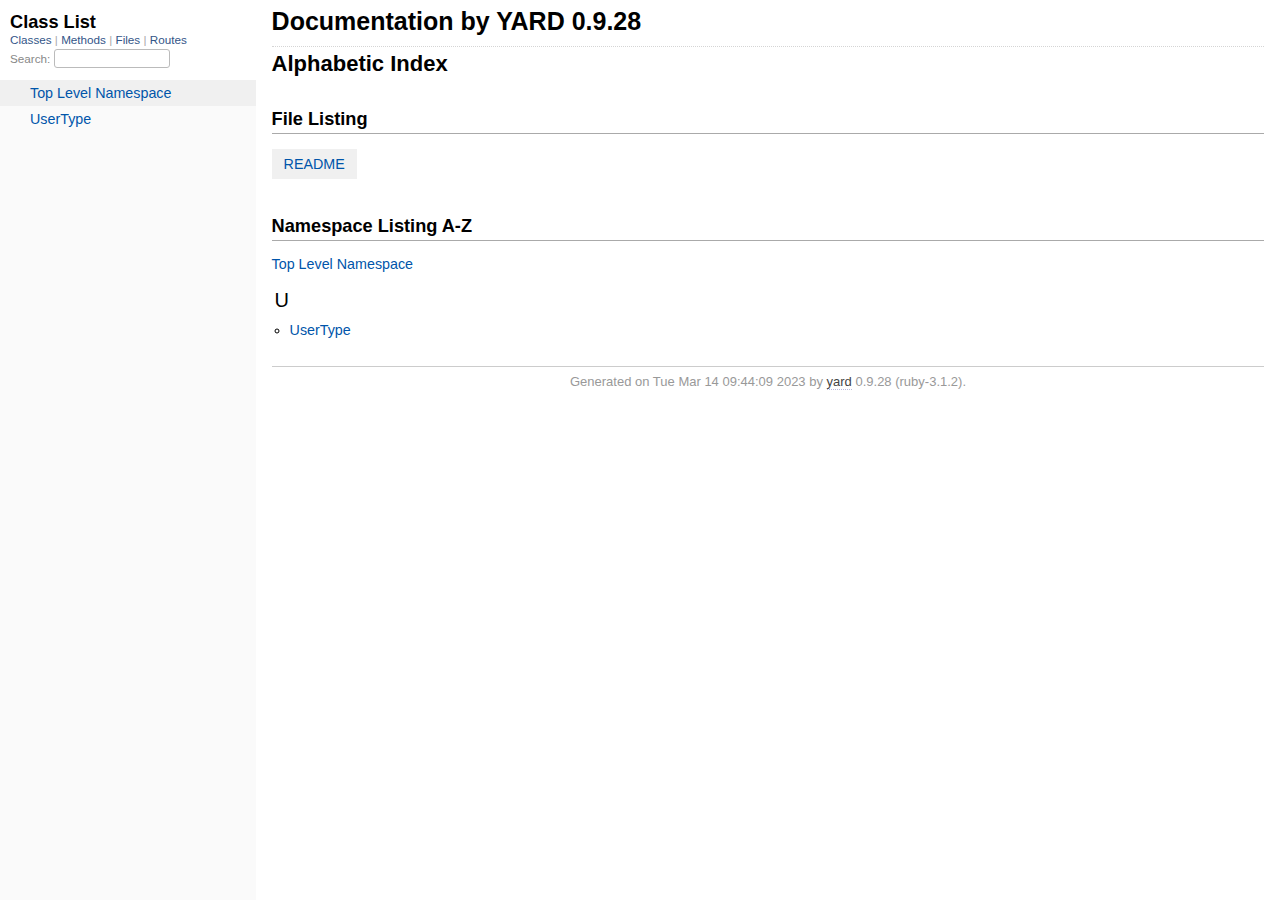
<file: doc/_index.html>
<!DOCTYPE html>
<html>
  <head>
    <meta charset="utf-8">
<meta name="viewport" content="width=device-width, initial-scale=1.0">
<title>
  Documentation by YARD 0.9.28
  
</title>

  <link rel="stylesheet" href="css/style.css" type="text/css" />

  <link rel="stylesheet" href="css/common.css" type="text/css" />

<script type="text/javascript">
  pathId = null;
  relpath = '';
</script>


  <script type="text/javascript" charset="utf-8" src="js/jquery.js"></script>

  <script type="text/javascript" charset="utf-8" src="js/app.js"></script>

  <script type="text/javascript" charset="utf-8" src="js/custom.js"></script>


  </head>
  <body>
    <div class="nav_wrap">
      <iframe id="nav" src="class_list.html?1"></iframe>
      <div id="resizer"></div>
    </div>

    <div id="main" tabindex="-1">
      <div id="header">
        <div id="menu">
  
</div>

        <div id="search">
  
    <a class="full_list_link" id="class_list_link"
        href="class_list.html">

        <svg width="24" height="24">
          <rect x="0" y="4" width="24" height="4" rx="1" ry="1"></rect>
          <rect x="0" y="12" width="24" height="4" rx="1" ry="1"></rect>
          <rect x="0" y="20" width="24" height="4" rx="1" ry="1"></rect>
        </svg>
    </a>
  
</div>
        <div class="clear"></div>
      </div>

      <div id="content"><h1 class="noborder title">Documentation by YARD 0.9.28</h1>
<div id="listing">
  <h1 class="alphaindex">Alphabetic Index</h1>
  
  <h2>File Listing</h2>
  <ul id="files" class="index_inline_list">
  
  
    <li class="r1"><a href="index.html" title="README">README</a></li>
    
  
  </ul>

<div class="clear"></div>
<h2>Namespace Listing A-Z</h2>


  <ul class="toplevel"><li><span class='object_link'><a href="top-level-namespace.html" title="Top Level Namespace (root)">Top Level Namespace</a></span></li></ul>



<table>
  <tr>
    <td valign='top' width="33%">
      
        
        <ul id="alpha_U" class="alpha">
          <li class="letter">U</li>
          <ul>
            
              <li>
                <span class='object_link'><a href="UserType.html" title="UserType (module)">UserType</a></span>
                
              </li>
            
          </ul>
        </ul>
      
    </td>
  </tr>
</table>

</div>

</div>

      <div id="footer">
  Generated on Tue Mar 14 09:44:09 2023 by
  <a href="https://yardoc.org" title="Yay! A Ruby Documentation Tool" target="_parent">yard</a>
  0.9.28 (ruby-3.1.2).
</div>

    </div>
  </body>
</html>
</file>
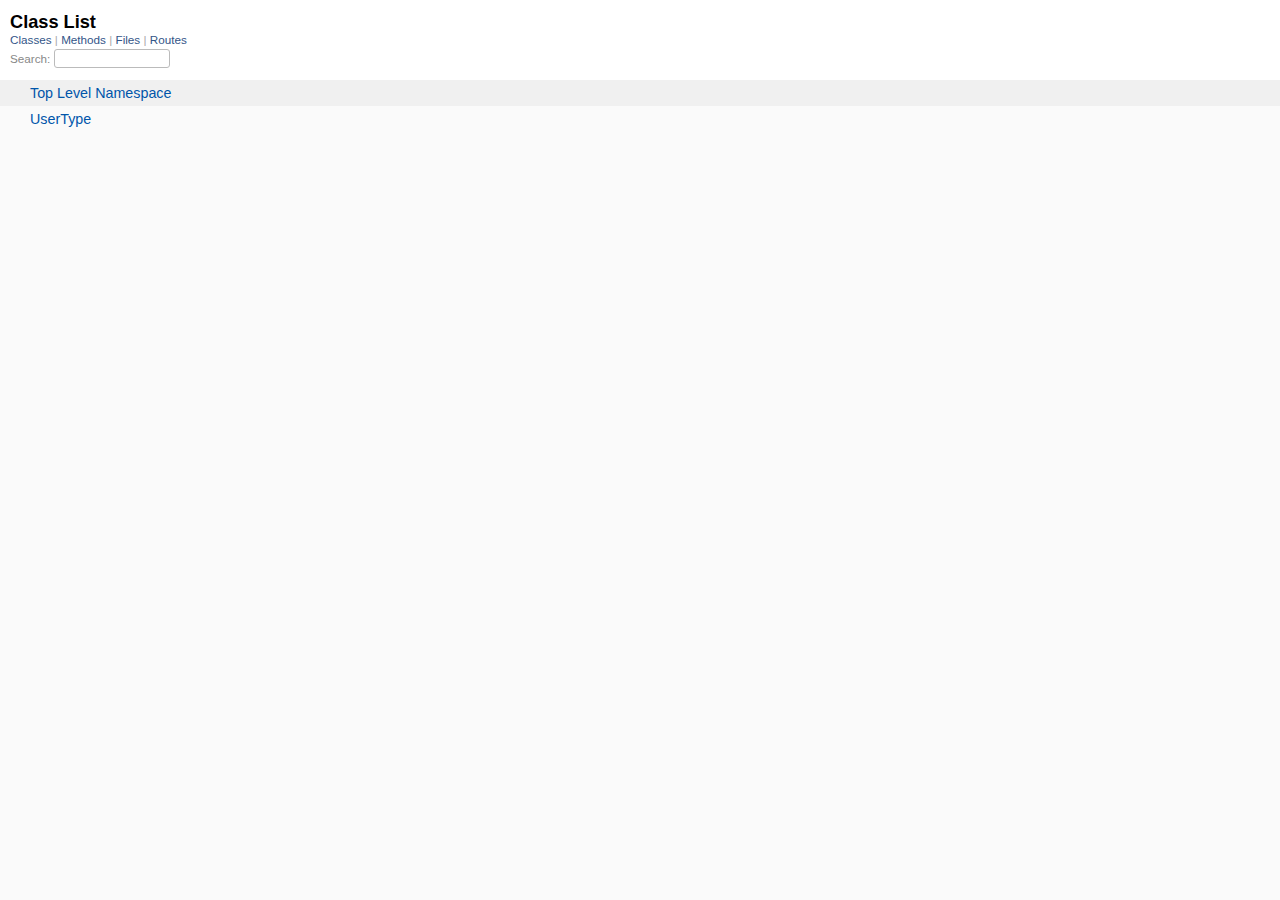
<file: doc/class_list.html>
<!DOCTYPE html>
<html>
  <head>
    <meta name="viewport" content="width=device-width, initial-scale=1.0">
    <meta charset="utf-8" />
    
      <link rel="stylesheet" href="css/full_list.css" type="text/css" media="screen" />
    
      <link rel="stylesheet" href="css/common.css" type="text/css" media="screen" />
    

    
      <script type="text/javascript" charset="utf-8" src="js/jquery.js"></script>
    
      <script type="text/javascript" charset="utf-8" src="js/full_list.js"></script>
    

    <title>Class List</title>
    <base id="base_target" target="_parent" />
  </head>
  <body>
    <div id="content">
      <div class="fixed_header">
        <h1 id="full_list_header">Class List</h1>
        <div id="full_list_nav">
          
            <span><a target="_self" href="class_list.html">
              Classes
            </a></span>
          
            <span><a target="_self" href="method_list.html">
              Methods
            </a></span>
          
            <span><a target="_self" href="file_list.html">
              Files
            </a></span>
          
            <span><a target="_self" href="route_list.html">
              Routes
            </a></span>
          
        </div>

        <div id="search">Search: <input type="text" /></div>
      </div>

      <ul id="full_list" class="class">
        <li id="object_" class="odd"><div class="item" style="padding-left:30px"><span class='object_link'><a href="top-level-namespace.html" title="Top Level Namespace (root)">Top Level Namespace</a></span></div></li>
<li id='object_UserType' class='even'><div class='item' style='padding-left:30px'><span class='object_link'><a href="UserType.html" title="UserType (module)">UserType</a></span><small class='search_info'>Top Level Namespace</small></div></li>

      </ul>
    </div>
  </body>
</html>
</file>
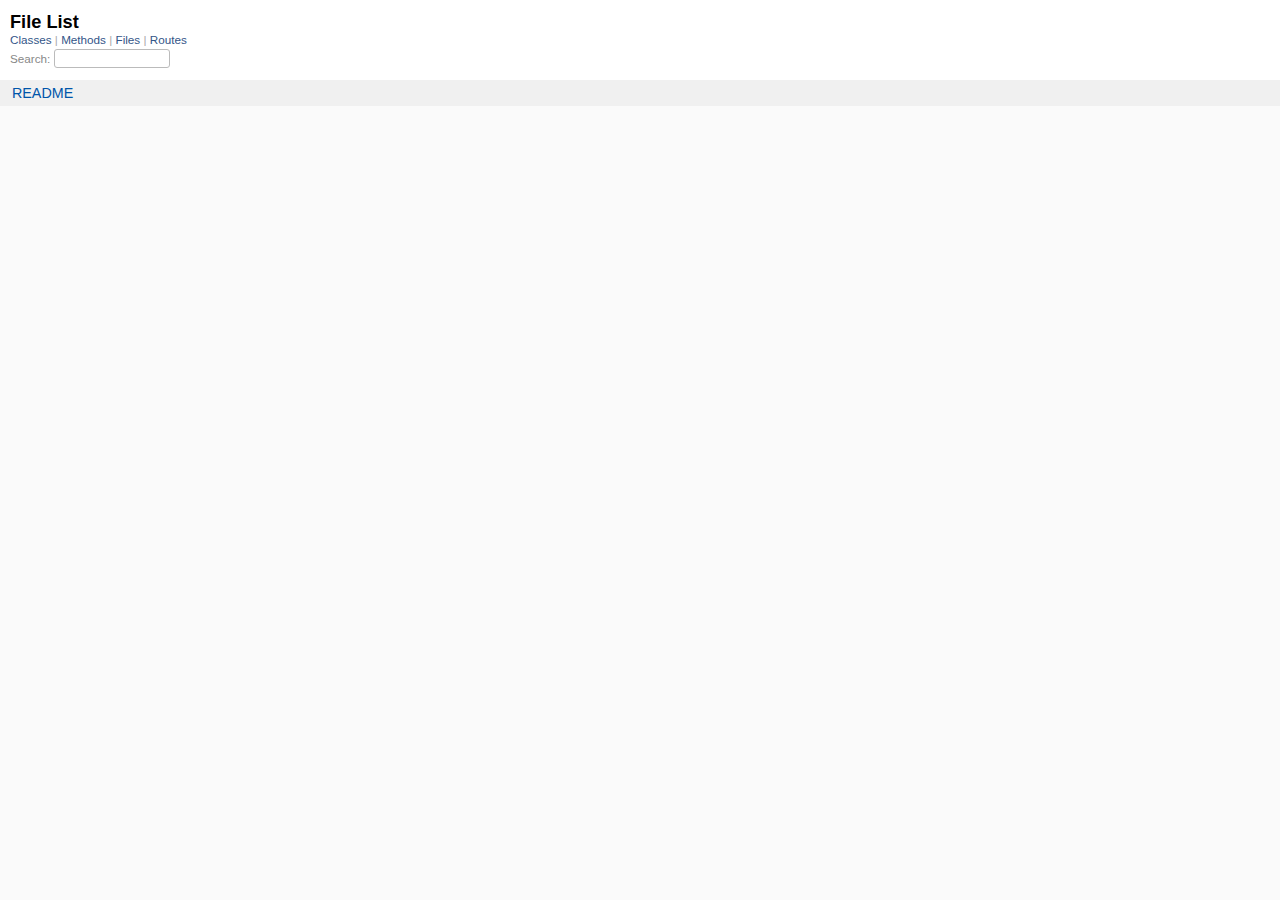
<file: doc/file_list.html>
<!DOCTYPE html>
<html>
  <head>
    <meta name="viewport" content="width=device-width, initial-scale=1.0">
    <meta charset="utf-8" />
    
      <link rel="stylesheet" href="css/full_list.css" type="text/css" media="screen" />
    
      <link rel="stylesheet" href="css/common.css" type="text/css" media="screen" />
    

    
      <script type="text/javascript" charset="utf-8" src="js/jquery.js"></script>
    
      <script type="text/javascript" charset="utf-8" src="js/full_list.js"></script>
    

    <title>File List</title>
    <base id="base_target" target="_parent" />
  </head>
  <body>
    <div id="content">
      <div class="fixed_header">
        <h1 id="full_list_header">File List</h1>
        <div id="full_list_nav">
          
            <span><a target="_self" href="class_list.html">
              Classes
            </a></span>
          
            <span><a target="_self" href="method_list.html">
              Methods
            </a></span>
          
            <span><a target="_self" href="file_list.html">
              Files
            </a></span>
          
            <span><a target="_self" href="route_list.html">
              Routes
            </a></span>
          
        </div>

        <div id="search">Search: <input type="text" /></div>
      </div>

      <ul id="full_list" class="file">
        

  <li id="object_README" class="odd">
    <div class="item"><span class="object_link"><a href="index.html" title="README">README</a></span></div>
  </li>
  


      </ul>
    </div>
  </body>
</html>
</file>
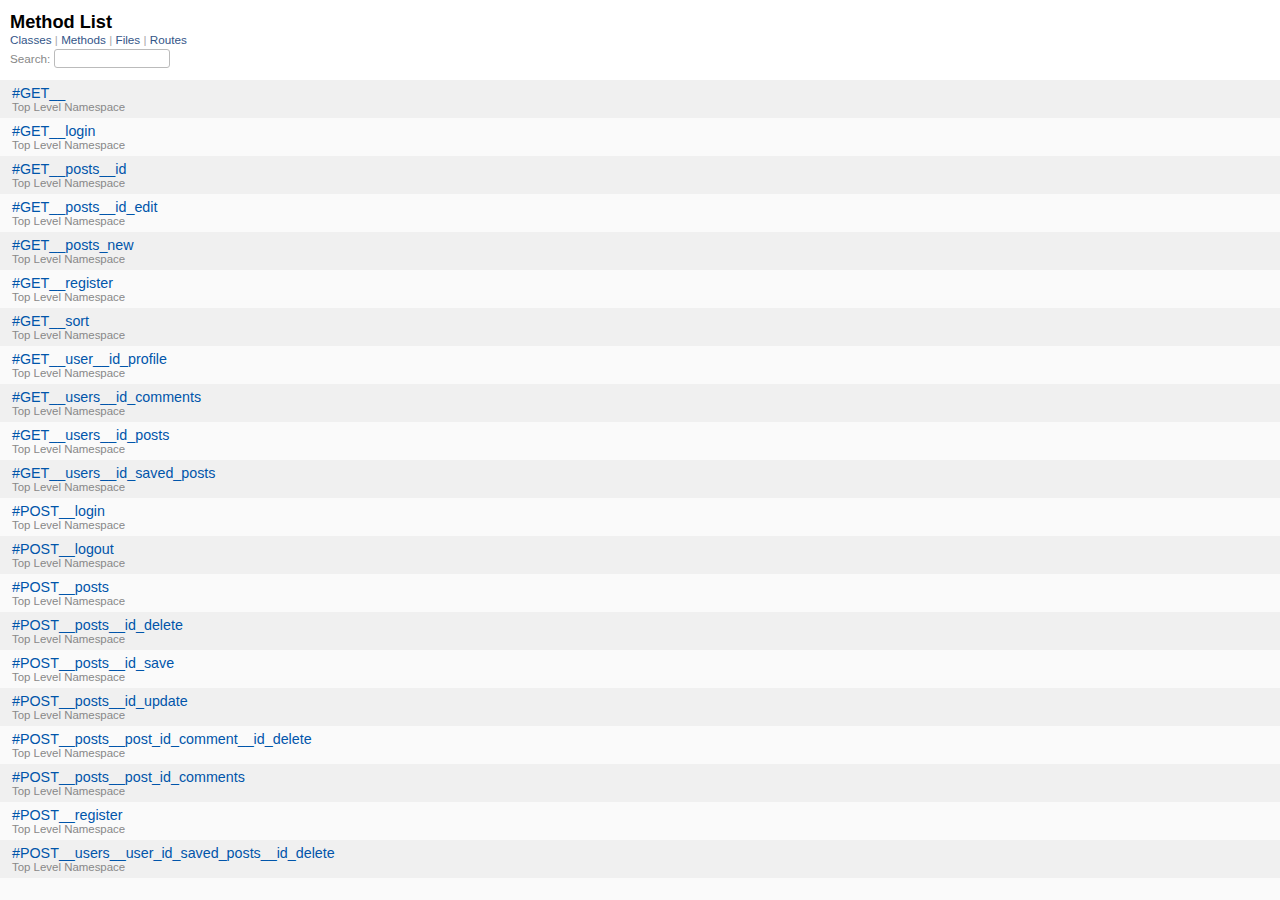
<file: doc/method_list.html>
<!DOCTYPE html>
<html>
  <head>
    <meta name="viewport" content="width=device-width, initial-scale=1.0">
    <meta charset="utf-8" />
    
      <link rel="stylesheet" href="css/full_list.css" type="text/css" media="screen" />
    
      <link rel="stylesheet" href="css/common.css" type="text/css" media="screen" />
    

    
      <script type="text/javascript" charset="utf-8" src="js/jquery.js"></script>
    
      <script type="text/javascript" charset="utf-8" src="js/full_list.js"></script>
    

    <title>Method List</title>
    <base id="base_target" target="_parent" />
  </head>
  <body>
    <div id="content">
      <div class="fixed_header">
        <h1 id="full_list_header">Method List</h1>
        <div id="full_list_nav">
          
            <span><a target="_self" href="class_list.html">
              Classes
            </a></span>
          
            <span><a target="_self" href="method_list.html">
              Methods
            </a></span>
          
            <span><a target="_self" href="file_list.html">
              Files
            </a></span>
          
            <span><a target="_self" href="route_list.html">
              Routes
            </a></span>
          
        </div>

        <div id="search">Search: <input type="text" /></div>
      </div>

      <ul id="full_list" class="method">
        

  <li class="odd ">
    <div class="item">
      <span class='object_link'><a href="top-level-namespace.html#GET__-instance_method" title="#GET__ (method)">#GET__</a></span>
      <small>Top Level Namespace</small>
    </div>
  </li>
  

  <li class="even ">
    <div class="item">
      <span class='object_link'><a href="top-level-namespace.html#GET__login-instance_method" title="#GET__login (method)">#GET__login</a></span>
      <small>Top Level Namespace</small>
    </div>
  </li>
  

  <li class="odd ">
    <div class="item">
      <span class='object_link'><a href="top-level-namespace.html#GET__posts__id-instance_method" title="#GET__posts__id (method)">#GET__posts__id</a></span>
      <small>Top Level Namespace</small>
    </div>
  </li>
  

  <li class="even ">
    <div class="item">
      <span class='object_link'><a href="top-level-namespace.html#GET__posts__id_edit-instance_method" title="#GET__posts__id_edit (method)">#GET__posts__id_edit</a></span>
      <small>Top Level Namespace</small>
    </div>
  </li>
  

  <li class="odd ">
    <div class="item">
      <span class='object_link'><a href="top-level-namespace.html#GET__posts_new-instance_method" title="#GET__posts_new (method)">#GET__posts_new</a></span>
      <small>Top Level Namespace</small>
    </div>
  </li>
  

  <li class="even ">
    <div class="item">
      <span class='object_link'><a href="top-level-namespace.html#GET__register-instance_method" title="#GET__register (method)">#GET__register</a></span>
      <small>Top Level Namespace</small>
    </div>
  </li>
  

  <li class="odd ">
    <div class="item">
      <span class='object_link'><a href="top-level-namespace.html#GET__sort-instance_method" title="#GET__sort (method)">#GET__sort</a></span>
      <small>Top Level Namespace</small>
    </div>
  </li>
  

  <li class="even ">
    <div class="item">
      <span class='object_link'><a href="top-level-namespace.html#GET__user__id_profile-instance_method" title="#GET__user__id_profile (method)">#GET__user__id_profile</a></span>
      <small>Top Level Namespace</small>
    </div>
  </li>
  

  <li class="odd ">
    <div class="item">
      <span class='object_link'><a href="top-level-namespace.html#GET__users__id_comments-instance_method" title="#GET__users__id_comments (method)">#GET__users__id_comments</a></span>
      <small>Top Level Namespace</small>
    </div>
  </li>
  

  <li class="even ">
    <div class="item">
      <span class='object_link'><a href="top-level-namespace.html#GET__users__id_posts-instance_method" title="#GET__users__id_posts (method)">#GET__users__id_posts</a></span>
      <small>Top Level Namespace</small>
    </div>
  </li>
  

  <li class="odd ">
    <div class="item">
      <span class='object_link'><a href="top-level-namespace.html#GET__users__id_saved_posts-instance_method" title="#GET__users__id_saved_posts (method)">#GET__users__id_saved_posts</a></span>
      <small>Top Level Namespace</small>
    </div>
  </li>
  

  <li class="even ">
    <div class="item">
      <span class='object_link'><a href="top-level-namespace.html#POST__login-instance_method" title="#POST__login (method)">#POST__login</a></span>
      <small>Top Level Namespace</small>
    </div>
  </li>
  

  <li class="odd ">
    <div class="item">
      <span class='object_link'><a href="top-level-namespace.html#POST__logout-instance_method" title="#POST__logout (method)">#POST__logout</a></span>
      <small>Top Level Namespace</small>
    </div>
  </li>
  

  <li class="even ">
    <div class="item">
      <span class='object_link'><a href="top-level-namespace.html#POST__posts-instance_method" title="#POST__posts (method)">#POST__posts</a></span>
      <small>Top Level Namespace</small>
    </div>
  </li>
  

  <li class="odd ">
    <div class="item">
      <span class='object_link'><a href="top-level-namespace.html#POST__posts__id_delete-instance_method" title="#POST__posts__id_delete (method)">#POST__posts__id_delete</a></span>
      <small>Top Level Namespace</small>
    </div>
  </li>
  

  <li class="even ">
    <div class="item">
      <span class='object_link'><a href="top-level-namespace.html#POST__posts__id_save-instance_method" title="#POST__posts__id_save (method)">#POST__posts__id_save</a></span>
      <small>Top Level Namespace</small>
    </div>
  </li>
  

  <li class="odd ">
    <div class="item">
      <span class='object_link'><a href="top-level-namespace.html#POST__posts__id_update-instance_method" title="#POST__posts__id_update (method)">#POST__posts__id_update</a></span>
      <small>Top Level Namespace</small>
    </div>
  </li>
  

  <li class="even ">
    <div class="item">
      <span class='object_link'><a href="top-level-namespace.html#POST__posts__post_id_comment__id_delete-instance_method" title="#POST__posts__post_id_comment__id_delete (method)">#POST__posts__post_id_comment__id_delete</a></span>
      <small>Top Level Namespace</small>
    </div>
  </li>
  

  <li class="odd ">
    <div class="item">
      <span class='object_link'><a href="top-level-namespace.html#POST__posts__post_id_comments-instance_method" title="#POST__posts__post_id_comments (method)">#POST__posts__post_id_comments</a></span>
      <small>Top Level Namespace</small>
    </div>
  </li>
  

  <li class="even ">
    <div class="item">
      <span class='object_link'><a href="top-level-namespace.html#POST__register-instance_method" title="#POST__register (method)">#POST__register</a></span>
      <small>Top Level Namespace</small>
    </div>
  </li>
  

  <li class="odd ">
    <div class="item">
      <span class='object_link'><a href="top-level-namespace.html#POST__users__user_id_saved_posts__id_delete-instance_method" title="#POST__users__user_id_saved_posts__id_delete (method)">#POST__users__user_id_saved_posts__id_delete</a></span>
      <small>Top Level Namespace</small>
    </div>
  </li>
  


      </ul>
    </div>
  </body>
</html>
</file>
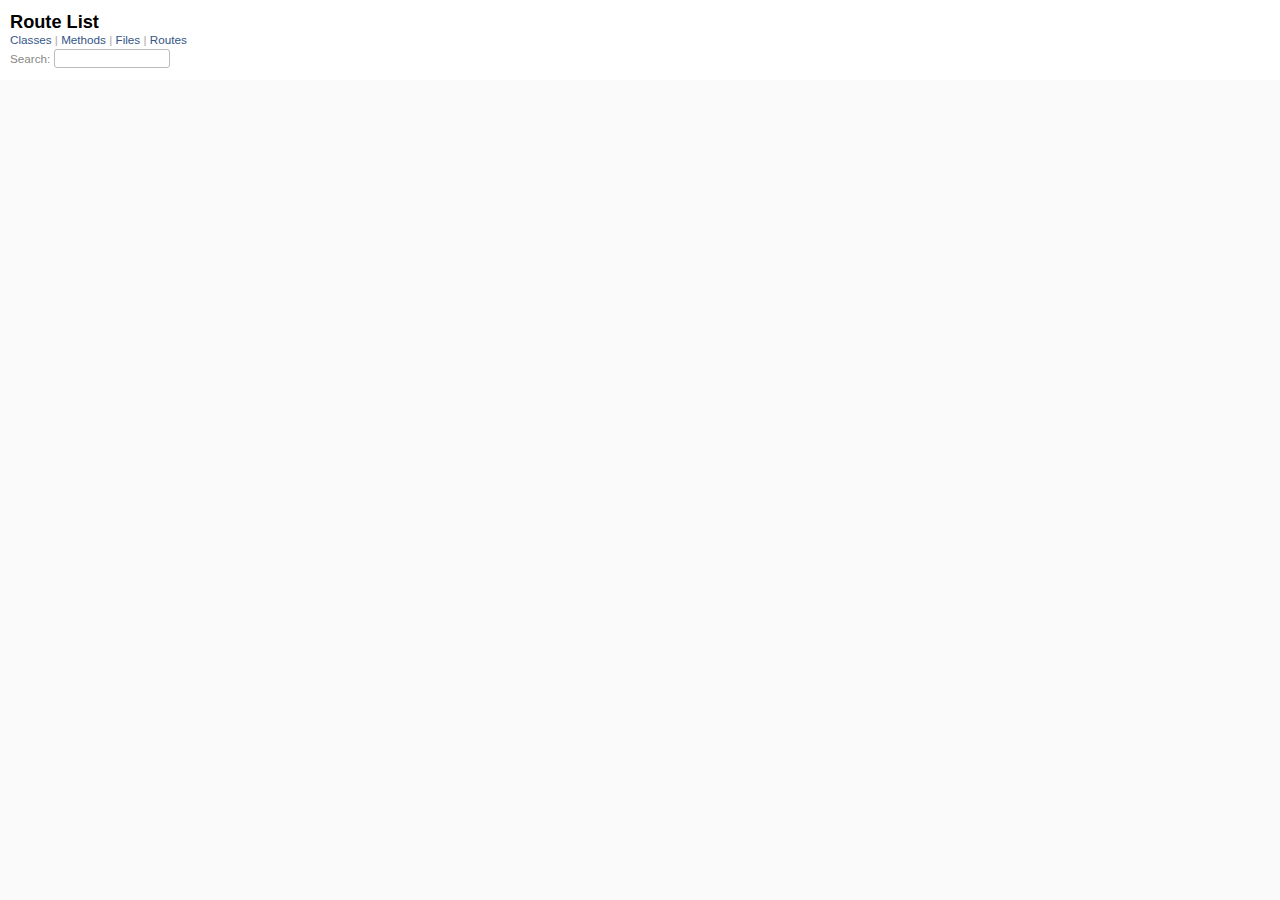
<file: doc/route_list.html>
<!DOCTYPE html>
<html>
  <head>
    <meta name="viewport" content="width=device-width, initial-scale=1.0">
    <meta charset="utf-8" />
    
      <link rel="stylesheet" href="css/full_list.css" type="text/css" media="screen" />
    
      <link rel="stylesheet" href="css/common.css" type="text/css" media="screen" />
    

    
      <script type="text/javascript" charset="utf-8" src="js/jquery.js"></script>
    
      <script type="text/javascript" charset="utf-8" src="js/full_list.js"></script>
    

    <title>Route List</title>
    <base id="base_target" target="_parent" />
  </head>
  <body>
    <div id="content">
      <div class="fixed_header">
        <h1 id="full_list_header">Route List</h1>
        <div id="full_list_nav">
          
            <span><a target="_self" href="class_list.html">
              Classes
            </a></span>
          
            <span><a target="_self" href="method_list.html">
              Methods
            </a></span>
          
            <span><a target="_self" href="file_list.html">
              Files
            </a></span>
          
            <span><a target="_self" href="route_list.html">
              Routes
            </a></span>
          
        </div>

        <div id="search">Search: <input type="text" /></div>
      </div>

      <ul id="full_list" class="class">
        


      </ul>
    </div>
  </body>
</html>
</file>
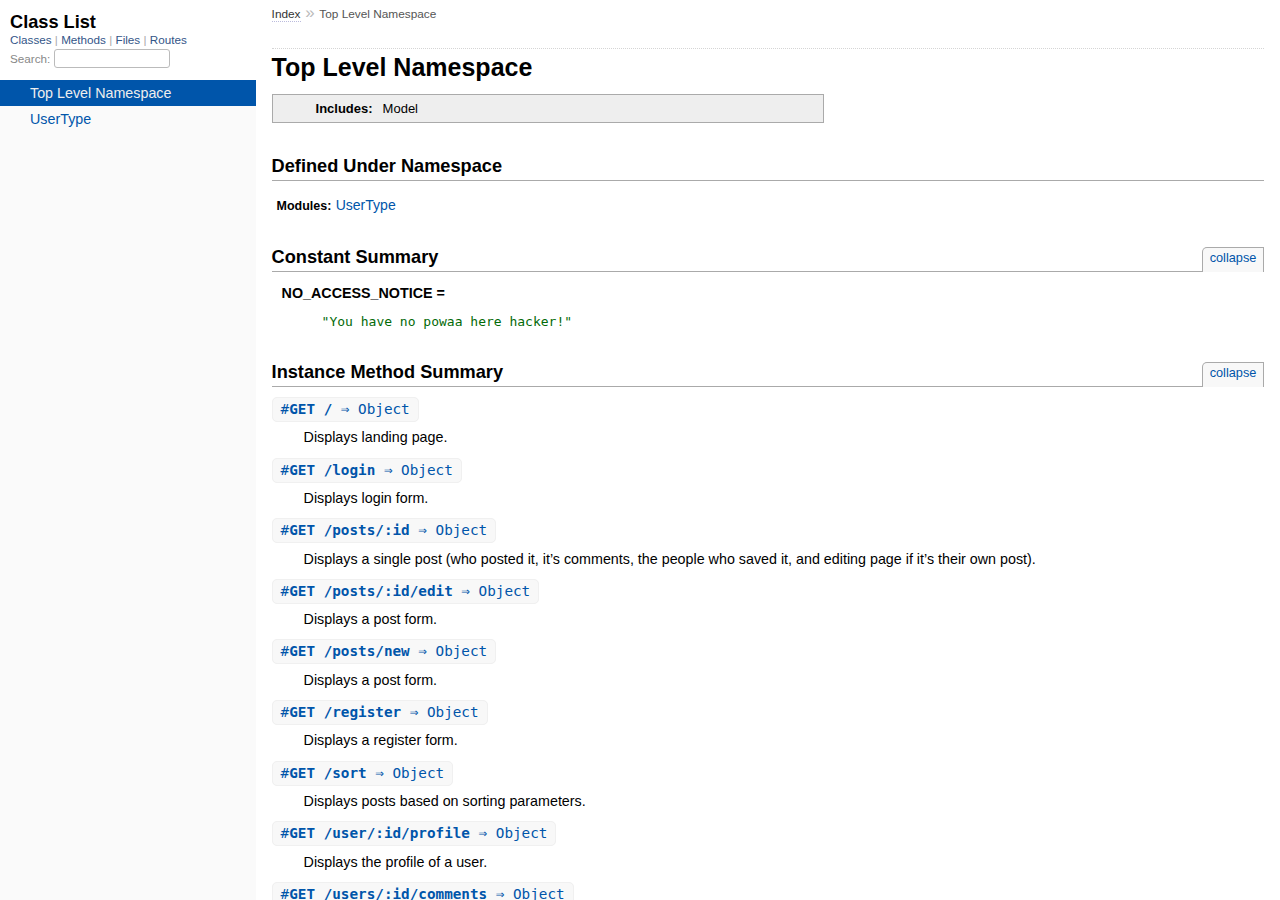
<file: doc/top-level-namespace.html>
<!DOCTYPE html>
<html>
  <head>
    <meta charset="utf-8">
<meta name="viewport" content="width=device-width, initial-scale=1.0">
<title>
  Top Level Namespace
  
    &mdash; Documentation by YARD 0.9.28
  
</title>

  <link rel="stylesheet" href="css/style.css" type="text/css" />

  <link rel="stylesheet" href="css/common.css" type="text/css" />

<script type="text/javascript">
  pathId = "";
  relpath = '';
</script>


  <script type="text/javascript" charset="utf-8" src="js/jquery.js"></script>

  <script type="text/javascript" charset="utf-8" src="js/app.js"></script>

  <script type="text/javascript" charset="utf-8" src="js/custom.js"></script>


  </head>
  <body>
    <div class="nav_wrap">
      <iframe id="nav" src="class_list.html?1"></iframe>
      <div id="resizer"></div>
    </div>

    <div id="main" tabindex="-1">
      <div id="header">
        <div id="menu">
  
    <a href="_index.html">Index</a> &raquo;
    
    
    <span class="title">Top Level Namespace</span>
  
</div>

        <div id="search">
  
    <a class="full_list_link" id="class_list_link"
        href="class_list.html">

        <svg width="24" height="24">
          <rect x="0" y="4" width="24" height="4" rx="1" ry="1"></rect>
          <rect x="0" y="12" width="24" height="4" rx="1" ry="1"></rect>
          <rect x="0" y="20" width="24" height="4" rx="1" ry="1"></rect>
        </svg>
    </a>
  
</div>
        <div class="clear"></div>
      </div>

      <div id="content"><h1>Top Level Namespace
  
  
  
</h1>
<div class="box_info">
  

  
  
  
  
  <dl>
      <dt>Includes:</dt>
      <dd>Model</dd>
  </dl>
  
  

  

  
</div>

<h2>Defined Under Namespace</h2>
<p class="children">
  
    
      <strong class="modules">Modules:</strong> <span class='object_link'><a href="UserType.html" title="UserType (module)">UserType</a></span>
    
  
    
  
</p>

  
    <h2>
      Constant Summary
      <small><a href="#" class="constants_summary_toggle">collapse</a></small>
    </h2>

    <dl class="constants">
      
        <dt id="NO_ACCESS_NOTICE-constant" class="">NO_ACCESS_NOTICE =
          
        </dt>
        <dd><pre class="code"><span class='tstring'><span class='tstring_beg'>&quot;</span><span class='tstring_content'>You have no powaa here hacker!</span><span class='tstring_end'>&quot;</span></span></pre></dd>
      
    </dl>
  







  
    <h2>
      Instance Method Summary
      <small><a href="#" class="summary_toggle">collapse</a></small>
    </h2>

    <ul class="summary">
      
        <li class="public ">
  <span class="summary_signature">
    
      <a href="top-level-namespace.html#GET__-instance_method" title="#GET / (instance method)">#<strong>GET /</strong>  &#x21d2; Object </a>
    

    
  </span>
  
  
  
  
  
  
  

  
    <span class="summary_desc"><div class='inline'>
<p>Displays landing page.</p>
</div></span>
  
</li>

      
        <li class="public ">
  <span class="summary_signature">
    
      <a href="top-level-namespace.html#GET__login-instance_method" title="#GET /login (instance method)">#<strong>GET /login</strong>  &#x21d2; Object </a>
    

    
  </span>
  
  
  
  
  
  
  

  
    <span class="summary_desc"><div class='inline'>
<p>Displays login form.</p>
</div></span>
  
</li>

      
        <li class="public ">
  <span class="summary_signature">
    
      <a href="top-level-namespace.html#GET__posts__id-instance_method" title="#GET /posts/:id (instance method)">#<strong>GET /posts/:id</strong>  &#x21d2; Object </a>
    

    
  </span>
  
  
  
  
  
  
  

  
    <span class="summary_desc"><div class='inline'>
<p>Displays a single post (who posted it, it’s comments, the people who saved it, and editing page if it’s their own post).</p>
</div></span>
  
</li>

      
        <li class="public ">
  <span class="summary_signature">
    
      <a href="top-level-namespace.html#GET__posts__id_edit-instance_method" title="#GET /posts/:id/edit (instance method)">#<strong>GET /posts/:id/edit</strong>  &#x21d2; Object </a>
    

    
  </span>
  
  
  
  
  
  
  

  
    <span class="summary_desc"><div class='inline'>
<p>Displays a post form.</p>
</div></span>
  
</li>

      
        <li class="public ">
  <span class="summary_signature">
    
      <a href="top-level-namespace.html#GET__posts_new-instance_method" title="#GET /posts/new (instance method)">#<strong>GET /posts/new</strong>  &#x21d2; Object </a>
    

    
  </span>
  
  
  
  
  
  
  

  
    <span class="summary_desc"><div class='inline'>
<p>Displays a post form.</p>
</div></span>
  
</li>

      
        <li class="public ">
  <span class="summary_signature">
    
      <a href="top-level-namespace.html#GET__register-instance_method" title="#GET /register (instance method)">#<strong>GET /register</strong>  &#x21d2; Object </a>
    

    
  </span>
  
  
  
  
  
  
  

  
    <span class="summary_desc"><div class='inline'>
<p>Displays a register form.</p>
</div></span>
  
</li>

      
        <li class="public ">
  <span class="summary_signature">
    
      <a href="top-level-namespace.html#GET__sort-instance_method" title="#GET /sort (instance method)">#<strong>GET /sort</strong>  &#x21d2; Object </a>
    

    
  </span>
  
  
  
  
  
  
  

  
    <span class="summary_desc"><div class='inline'>
<p>Displays posts based on sorting parameters.</p>
</div></span>
  
</li>

      
        <li class="public ">
  <span class="summary_signature">
    
      <a href="top-level-namespace.html#GET__user__id_profile-instance_method" title="#GET /user/:id/profile (instance method)">#<strong>GET /user/:id/profile</strong>  &#x21d2; Object </a>
    

    
  </span>
  
  
  
  
  
  
  

  
    <span class="summary_desc"><div class='inline'>
<p>Displays the profile of a user.</p>
</div></span>
  
</li>

      
        <li class="public ">
  <span class="summary_signature">
    
      <a href="top-level-namespace.html#GET__users__id_comments-instance_method" title="#GET /users/:id/comments (instance method)">#<strong>GET /users/:id/comments</strong>  &#x21d2; Object </a>
    

    
  </span>
  
  
  
  
  
  
  

  
    <span class="summary_desc"><div class='inline'>
<p>Displays the comments of a user.</p>
</div></span>
  
</li>

      
        <li class="public ">
  <span class="summary_signature">
    
      <a href="top-level-namespace.html#GET__users__id_posts-instance_method" title="#GET /users/:id/posts (instance method)">#<strong>GET /users/:id/posts</strong>  &#x21d2; Object </a>
    

    
  </span>
  
  
  
  
  
  
  

  
    <span class="summary_desc"><div class='inline'>
<p>Displays the posts of a user.</p>
</div></span>
  
</li>

      
        <li class="public ">
  <span class="summary_signature">
    
      <a href="top-level-namespace.html#GET__users__id_saved_posts-instance_method" title="#GET /users/:id/saved_posts (instance method)">#<strong>GET /users/:id/saved_posts</strong>  &#x21d2; Object </a>
    

    
  </span>
  
  
  
  
  
  
  

  
    <span class="summary_desc"><div class='inline'>
<p>Displays the saved posts of a user.</p>
</div></span>
  
</li>

      
        <li class="public ">
  <span class="summary_signature">
    
      <a href="top-level-namespace.html#POST__login-instance_method" title="#POST /login (instance method)">#<strong>POST /login</strong>  &#x21d2; Object </a>
    

    
  </span>
  
  
  
  
  
  
  

  
    <span class="summary_desc"><div class='inline'>
<p>Attempts login and updates the session.</p>
</div></span>
  
</li>

      
        <li class="public ">
  <span class="summary_signature">
    
      <a href="top-level-namespace.html#POST__logout-instance_method" title="#POST /logout (instance method)">#<strong>POST /logout</strong>  &#x21d2; Object </a>
    

    
  </span>
  
  
  
  
  
  
  

  
    <span class="summary_desc"><div class='inline'>
<p>Attempts logout and updates the session.</p>
</div></span>
  
</li>

      
        <li class="public ">
  <span class="summary_signature">
    
      <a href="top-level-namespace.html#POST__posts-instance_method" title="#POST /posts (instance method)">#<strong>POST /posts</strong>  &#x21d2; Object </a>
    

    
  </span>
  
  
  
  
  
  
  

  
    <span class="summary_desc"><div class='inline'>
<p>Creates a new post if user is logged in and redirects to ‘/’.</p>
</div></span>
  
</li>

      
        <li class="public ">
  <span class="summary_signature">
    
      <a href="top-level-namespace.html#POST__posts__id_delete-instance_method" title="#POST /posts/:id/delete (instance method)">#<strong>POST /posts/:id/delete</strong>  &#x21d2; Object </a>
    

    
  </span>
  
  
  
  
  
  
  

  
    <span class="summary_desc"><div class='inline'>
<p>Deletes an existing post if user is admin or it is their own post and redirects to ‘/’.</p>
</div></span>
  
</li>

      
        <li class="public ">
  <span class="summary_signature">
    
      <a href="top-level-namespace.html#POST__posts__id_save-instance_method" title="#POST /posts/:id/save (instance method)">#<strong>POST /posts/:id/save</strong>  &#x21d2; Object </a>
    

    
  </span>
  
  
  
  
  
  
  

  
    <span class="summary_desc"><div class='inline'>
<p>Saves the post if user is logged in and hasn’t already saved it, and redirects to ‘/posts/:id’.</p>
</div></span>
  
</li>

      
        <li class="public ">
  <span class="summary_signature">
    
      <a href="top-level-namespace.html#POST__posts__id_update-instance_method" title="#POST /posts/:id/update (instance method)">#<strong>POST /posts/:id/update</strong>  &#x21d2; Object </a>
    

    
  </span>
  
  
  
  
  
  
  

  
    <span class="summary_desc"><div class='inline'>
<p>Updates an existing post if user is admin or it is their own post and redirects to ‘/’.</p>
</div></span>
  
</li>

      
        <li class="public ">
  <span class="summary_signature">
    
      <a href="top-level-namespace.html#POST__posts__post_id_comment__id_delete-instance_method" title="#POST /posts/:post_id/comment/:id/delete (instance method)">#<strong>POST /posts/:post_id/comment/:id/delete</strong>  &#x21d2; Object </a>
    

    
  </span>
  
  
  
  
  
  
  

  
    <span class="summary_desc"><div class='inline'>
<p>Deletes an existing comment if user is admin or it is their own comment and redirects to ‘/users/:id/comments’.</p>
</div></span>
  
</li>

      
        <li class="public ">
  <span class="summary_signature">
    
      <a href="top-level-namespace.html#POST__posts__post_id_comments-instance_method" title="#POST /posts/:post_id/comments (instance method)">#<strong>POST /posts/:post_id/comments</strong>  &#x21d2; Object </a>
    

    
  </span>
  
  
  
  
  
  
  

  
    <span class="summary_desc"><div class='inline'>
<p>Creates a new comment if user is logged in and redirects to ‘/posts/id’.</p>
</div></span>
  
</li>

      
        <li class="public ">
  <span class="summary_signature">
    
      <a href="top-level-namespace.html#POST__register-instance_method" title="#POST /register (instance method)">#<strong>POST /register</strong>  &#x21d2; Object </a>
    

    
  </span>
  
  
  
  
  
  
  

  
    <span class="summary_desc"><div class='inline'>
<p>Attempts register if username is long enough and not already taken, and the password matches the confirmed password, and updates the session.</p>
</div></span>
  
</li>

      
        <li class="public ">
  <span class="summary_signature">
    
      <a href="top-level-namespace.html#POST__users__user_id_saved_posts__id_delete-instance_method" title="#POST /users/:user_id/saved_posts/:id/delete (instance method)">#<strong>POST /users/:user_id/saved_posts/:id/delete</strong>  &#x21d2; Object </a>
    

    
  </span>
  
  
  
  
  
  
  

  
    <span class="summary_desc"><div class='inline'>
<p>Deletes an existing saved post if it is their own and redirects to ‘/users/:id/saved_posts’.</p>
</div></span>
  
</li>

      
    </ul>
  


  

  <div id="instance_method_details" class="method_details_list">
    <h2>Instance Method Details</h2>

    
      <div class="method_details first">
  <h3 class="signature first" id="GET__-instance_method">
  
    #<strong>GET /</strong>  &#x21d2; <tt>Object</tt> 
  

  

  
</h3><div class="docstring">
  <div class="discussion">
    
<p>Displays landing page</p>


  </div>
</div>
<div class="tags">
  

  <p class="tag_title">See Also:</p>
  <ul class="see">
    
      <li>Model#get_posts</li>
    
      <li>Model#get_categories</li>
    
  </ul>



</div><table class="source_code">
  <tr>
    <td>
      <pre class="lines">


125
126
127
128
129
130</pre>
    </td>
    <td>
      <pre class="code"><span class="info file"># File 'app.rb', line 125</span>

<span class='id identifier rubyid_get'>get</span><span class='lparen'>(</span><span class='tstring'><span class='tstring_beg'>&#39;</span><span class='tstring_content'>/</span><span class='tstring_end'>&#39;</span></span><span class='rparen'>)</span> <span class='kw'>do</span> 
    <span class='id identifier rubyid_result'>result</span> <span class='op'>=</span> <span class='ivar'>@db</span><span class='period'>.</span><span class='id identifier rubyid_get_posts'>get_posts</span><span class='lparen'>(</span><span class='rparen'>)</span>
    <span class='id identifier rubyid_chosen_categories'>chosen_categories</span> <span class='op'>=</span> <span class='lbracket'>[</span><span class='rbracket'>]</span>
    <span class='id identifier rubyid_categories'>categories</span> <span class='op'>=</span> <span class='ivar'>@db</span><span class='period'>.</span><span class='id identifier rubyid_get_categories'>get_categories</span><span class='lparen'>(</span><span class='rparen'>)</span>
    <span class='id identifier rubyid_slim'>slim</span><span class='lparen'>(</span><span class='symbol'>:&quot;posts/index&quot;</span><span class='comma'>,</span> <span class='label'>locals:</span> <span class='lbrace'>{</span><span class='label'>posts:</span> <span class='id identifier rubyid_result'>result</span><span class='comma'>,</span> <span class='label'>logged_in:</span> <span class='ivar'>@logged_in</span><span class='comma'>,</span> <span class='label'>user_id:</span> <span class='ivar'>@user_id</span><span class='comma'>,</span> <span class='label'>chosen_categories:</span> <span class='id identifier rubyid_chosen_categories'>chosen_categories</span><span class='comma'>,</span> <span class='label'>categories:</span> <span class='id identifier rubyid_categories'>categories</span><span class='rbrace'>}</span><span class='rparen'>)</span>
<span class='kw'>end</span></pre>
    </td>
  </tr>
</table>
</div>
    
      <div class="method_details ">
  <h3 class="signature " id="GET__login-instance_method">
  
    #<strong>GET /login</strong>  &#x21d2; <tt>Object</tt> 
  

  

  
</h3><div class="docstring">
  <div class="discussion">
    
<p>Displays login form</p>


  </div>
</div>
<div class="tags">
  



</div><table class="source_code">
  <tr>
    <td>
      <pre class="lines">


32
33
34</pre>
    </td>
    <td>
      <pre class="code"><span class="info file"># File 'app.rb', line 32</span>

<span class='id identifier rubyid_get'>get</span><span class='lparen'>(</span><span class='tstring'><span class='tstring_beg'>&#39;</span><span class='tstring_content'>/login</span><span class='tstring_end'>&#39;</span></span><span class='rparen'>)</span> <span class='kw'>do</span> 
    <span class='id identifier rubyid_slim'>slim</span><span class='lparen'>(</span><span class='symbol'>:&quot;users/login&quot;</span><span class='rparen'>)</span>
<span class='kw'>end</span></pre>
    </td>
  </tr>
</table>
</div>
    
      <div class="method_details ">
  <h3 class="signature " id="GET__posts__id-instance_method">
  
    #<strong>GET /posts/:id</strong>  &#x21d2; <tt>Object</tt> 
  

  

  
</h3><div class="docstring">
  <div class="discussion">
    
<p>Displays a single post (who posted it, it’s comments, the people who saved it, and editing page if it’s their own post)</p>


  </div>
</div>
<div class="tags">
  <p class="tag_title">Parameters:</p>
<ul class="param">
  
    <li>
      
        <span class='name'>:id,</span>
      
      
        <span class='type'>(<tt>Integer</tt>)</span>
      
      
      
        &mdash;
        <div class='inline'>
<p>The ID of the post</p>
</div>
      
    </li>
  
</ul>


  <p class="tag_title">See Also:</p>
  <ul class="see">
    
      <li>Model#get_user_with_id</li>
    
      <li>Model#get_post_with_id</li>
    
      <li>Model#get_comments_with_post_id</li>
    
      <li>Model#get_category_id_with_post_id</li>
    
      <li>Model#get_category_name_with_category_id</li>
    
      <li>Model#get_saved_post_users_with_post_id</li>
    
  </ul>



</div><table class="source_code">
  <tr>
    <td>
      <pre class="lines">


286
287
288
289
290
291
292
293
294
295
296
297
298
299
300
301
302
303
304
305</pre>
    </td>
    <td>
      <pre class="code"><span class="info file"># File 'app.rb', line 286</span>

<span class='id identifier rubyid_get'>get</span><span class='lparen'>(</span><span class='tstring'><span class='tstring_beg'>&#39;</span><span class='tstring_content'>/posts/:id</span><span class='tstring_end'>&#39;</span></span><span class='rparen'>)</span> <span class='kw'>do</span> 
    <span class='id identifier rubyid_id'>id</span> <span class='op'>=</span> <span class='const'>Integer</span><span class='lparen'>(</span><span class='id identifier rubyid_params'>params</span><span class='lbracket'>[</span><span class='symbol'>:id</span><span class='rbracket'>]</span><span class='rparen'>)</span>
    <span class='kw'>if</span> <span class='op'>!</span><span class='ivar'>@logged_in</span>
        <span class='id identifier rubyid_user_type'>user_type</span> <span class='op'>=</span> <span class='const'><span class='object_link'><a href="UserType.html" title="UserType (module)">UserType</a></span></span><span class='op'>::</span><span class='const'><span class='object_link'><a href="UserType.html#DEFAULT-constant" title="UserType::DEFAULT (constant)">DEFAULT</a></span></span>
    <span class='kw'>else</span> 
        <span class='id identifier rubyid_user_type'>user_type</span> <span class='op'>=</span> <span class='ivar'>@db</span><span class='period'>.</span><span class='id identifier rubyid_get_user_with_id'>get_user_with_id</span><span class='lparen'>(</span><span class='ivar'>@user_id</span><span class='rparen'>)</span><span class='lbracket'>[</span><span class='tstring'><span class='tstring_beg'>&quot;</span><span class='tstring_content'>user_type</span><span class='tstring_end'>&quot;</span></span><span class='rbracket'>]</span>
    <span class='kw'>end</span> 
    <span class='id identifier rubyid_result'>result</span> <span class='op'>=</span> <span class='ivar'>@db</span><span class='period'>.</span><span class='id identifier rubyid_get_post_with_id'>get_post_with_id</span><span class='lparen'>(</span><span class='id identifier rubyid_id'>id</span><span class='rparen'>)</span>
    <span class='id identifier rubyid_post_user_id'>post_user_id</span> <span class='op'>=</span> <span class='id identifier rubyid_result'>result</span><span class='lbracket'>[</span><span class='tstring'><span class='tstring_beg'>&quot;</span><span class='tstring_content'>user_id</span><span class='tstring_end'>&quot;</span></span><span class='rbracket'>]</span>
    <span class='id identifier rubyid_username'>username</span> <span class='op'>=</span> <span class='ivar'>@db</span><span class='period'>.</span><span class='id identifier rubyid_get_user_with_id'>get_user_with_id</span><span class='lparen'>(</span><span class='id identifier rubyid_post_user_id'>post_user_id</span><span class='rparen'>)</span><span class='lbracket'>[</span><span class='tstring'><span class='tstring_beg'>&quot;</span><span class='tstring_content'>username</span><span class='tstring_end'>&quot;</span></span><span class='rbracket'>]</span>
    <span class='id identifier rubyid_comments'>comments</span> <span class='op'>=</span> <span class='ivar'>@db</span><span class='period'>.</span><span class='id identifier rubyid_get_comments_with_post_id'>get_comments_with_post_id</span><span class='lparen'>(</span><span class='id identifier rubyid_id'>id</span><span class='rparen'>)</span>
    <span class='id identifier rubyid_categories_id'>categories_id</span> <span class='op'>=</span> <span class='ivar'>@db</span><span class='period'>.</span><span class='id identifier rubyid_get_category_id_with_post_id'>get_category_id_with_post_id</span><span class='lparen'>(</span><span class='id identifier rubyid_id'>id</span><span class='rparen'>)</span>
    <span class='id identifier rubyid_categories'>categories</span> <span class='op'>=</span> <span class='lbracket'>[</span><span class='rbracket'>]</span>
    <span class='id identifier rubyid_categories_id'>categories_id</span><span class='period'>.</span><span class='id identifier rubyid_each'>each</span> <span class='kw'>do</span> <span class='op'>|</span><span class='id identifier rubyid_category_id'>category_id</span><span class='op'>|</span>
        <span class='id identifier rubyid_categories'>categories</span> <span class='op'>&lt;&lt;</span> <span class='ivar'>@db</span><span class='period'>.</span><span class='id identifier rubyid_get_category_name_with_category_id'>get_category_name_with_category_id</span><span class='lparen'>(</span><span class='id identifier rubyid_category_id'>category_id</span><span class='lbracket'>[</span><span class='tstring'><span class='tstring_beg'>&quot;</span><span class='tstring_content'>category_id</span><span class='tstring_end'>&quot;</span></span><span class='rbracket'>]</span><span class='rparen'>)</span>
    <span class='kw'>end</span> 

    <span class='id identifier rubyid_saved_post_users'>saved_post_users</span> <span class='op'>=</span> <span class='ivar'>@db</span><span class='period'>.</span><span class='id identifier rubyid_get_saved_post_users_with_post_id'>get_saved_post_users_with_post_id</span><span class='lparen'>(</span><span class='id identifier rubyid_id'>id</span><span class='rparen'>)</span>
    <span class='id identifier rubyid_slim'>slim</span><span class='lparen'>(</span><span class='symbol'>:&quot;posts/show&quot;</span><span class='comma'>,</span> <span class='label'>locals:</span> <span class='lbrace'>{</span><span class='label'>result:</span> <span class='id identifier rubyid_result'>result</span><span class='comma'>,</span> <span class='label'>user_id:</span> <span class='ivar'>@user_id</span><span class='comma'>,</span> <span class='label'>post_user_id:</span> <span class='id identifier rubyid_post_user_id'>post_user_id</span><span class='comma'>,</span> <span class='label'>user_type:</span> <span class='id identifier rubyid_user_type'>user_type</span><span class='comma'>,</span> <span class='label'>logged_in:</span> <span class='ivar'>@logged_in</span><span class='comma'>,</span> <span class='label'>username:</span> <span class='id identifier rubyid_username'>username</span><span class='comma'>,</span> <span class='label'>comments:</span> <span class='id identifier rubyid_comments'>comments</span><span class='comma'>,</span> <span class='label'>my_username:</span> <span class='ivar'>@username</span><span class='comma'>,</span> <span class='label'>categories:</span> <span class='id identifier rubyid_categories'>categories</span><span class='comma'>,</span> <span class='label'>saved_post_users:</span> <span class='id identifier rubyid_saved_post_users'>saved_post_users</span><span class='rbrace'>}</span><span class='rparen'>)</span>
<span class='kw'>end</span></pre>
    </td>
  </tr>
</table>
</div>
    
      <div class="method_details ">
  <h3 class="signature " id="GET__posts__id_edit-instance_method">
  
    #<strong>GET /posts/:id/edit</strong>  &#x21d2; <tt>Object</tt> 
  

  

  
</h3><div class="docstring">
  <div class="discussion">
    
<p>Displays a post form</p>


  </div>
</div>
<div class="tags">
  <p class="tag_title">Parameters:</p>
<ul class="param">
  
    <li>
      
        <span class='name'>:id,</span>
      
      
        <span class='type'>(<tt>Integer</tt>)</span>
      
      
      
        &mdash;
        <div class='inline'>
<p>The ID of the post</p>
</div>
      
    </li>
  
</ul>


  <p class="tag_title">See Also:</p>
  <ul class="see">
    
      <li>Model#get_categories</li>
    
      <li>Model#get_post_with_id</li>
    
  </ul>



</div><table class="source_code">
  <tr>
    <td>
      <pre class="lines">


244
245
246
247
248
249</pre>
    </td>
    <td>
      <pre class="code"><span class="info file"># File 'app.rb', line 244</span>

<span class='id identifier rubyid_get'>get</span><span class='lparen'>(</span><span class='tstring'><span class='tstring_beg'>&#39;</span><span class='tstring_content'>/posts/:id/edit</span><span class='tstring_end'>&#39;</span></span><span class='rparen'>)</span> <span class='kw'>do</span> 
    <span class='id identifier rubyid_id'>id</span> <span class='op'>=</span> <span class='const'>Integer</span><span class='lparen'>(</span><span class='id identifier rubyid_params'>params</span><span class='lbracket'>[</span><span class='symbol'>:id</span><span class='rbracket'>]</span><span class='rparen'>)</span>
    <span class='id identifier rubyid_categories'>categories</span> <span class='op'>=</span> <span class='ivar'>@db</span><span class='period'>.</span><span class='id identifier rubyid_get_categories'>get_categories</span><span class='lparen'>(</span><span class='rparen'>)</span>
    <span class='id identifier rubyid_result'>result</span> <span class='op'>=</span> <span class='ivar'>@db</span><span class='period'>.</span><span class='id identifier rubyid_get_post_with_id'>get_post_with_id</span><span class='lparen'>(</span><span class='id identifier rubyid_id'>id</span><span class='rparen'>)</span>
    <span class='id identifier rubyid_slim'>slim</span><span class='lparen'>(</span><span class='symbol'>:&quot;posts/edit&quot;</span><span class='comma'>,</span> <span class='label'>locals:</span> <span class='lbrace'>{</span><span class='label'>result:</span> <span class='id identifier rubyid_result'>result</span><span class='comma'>,</span> <span class='label'>categories:</span> <span class='id identifier rubyid_categories'>categories</span><span class='rbrace'>}</span><span class='rparen'>)</span>
<span class='kw'>end</span></pre>
    </td>
  </tr>
</table>
</div>
    
      <div class="method_details ">
  <h3 class="signature " id="GET__posts_new-instance_method">
  
    #<strong>GET /posts/new</strong>  &#x21d2; <tt>Object</tt> 
  

  

  
</h3><div class="docstring">
  <div class="discussion">
    
<p>Displays a post form</p>


  </div>
</div>
<div class="tags">
  

  <p class="tag_title">See Also:</p>
  <ul class="see">
    
      <li>Model#get_categories</li>
    
  </ul>



</div><table class="source_code">
  <tr>
    <td>
      <pre class="lines">


195
196
197
198</pre>
    </td>
    <td>
      <pre class="code"><span class="info file"># File 'app.rb', line 195</span>

<span class='id identifier rubyid_get'>get</span><span class='lparen'>(</span><span class='tstring'><span class='tstring_beg'>&#39;</span><span class='tstring_content'>/posts/new</span><span class='tstring_end'>&#39;</span></span><span class='rparen'>)</span> <span class='kw'>do</span> 
    <span class='id identifier rubyid_categories'>categories</span> <span class='op'>=</span> <span class='ivar'>@db</span><span class='period'>.</span><span class='id identifier rubyid_get_categories'>get_categories</span><span class='lparen'>(</span><span class='rparen'>)</span>
    <span class='id identifier rubyid_slim'>slim</span><span class='lparen'>(</span><span class='symbol'>:&quot;posts/new&quot;</span><span class='comma'>,</span> <span class='label'>locals:</span> <span class='lbrace'>{</span><span class='label'>id:</span> <span class='ivar'>@user_id</span><span class='comma'>,</span> <span class='label'>categories:</span> <span class='id identifier rubyid_categories'>categories</span><span class='rbrace'>}</span><span class='rparen'>)</span>
<span class='kw'>end</span></pre>
    </td>
  </tr>
</table>
</div>
    
      <div class="method_details ">
  <h3 class="signature " id="GET__register-instance_method">
  
    #<strong>GET /register</strong>  &#x21d2; <tt>Object</tt> 
  

  

  
</h3><div class="docstring">
  <div class="discussion">
    
<p>Displays a register form</p>


  </div>
</div>
<div class="tags">
  



</div><table class="source_code">
  <tr>
    <td>
      <pre class="lines">


75
76
77</pre>
    </td>
    <td>
      <pre class="code"><span class="info file"># File 'app.rb', line 75</span>

<span class='id identifier rubyid_get'>get</span><span class='lparen'>(</span><span class='tstring'><span class='tstring_beg'>&#39;</span><span class='tstring_content'>/register</span><span class='tstring_end'>&#39;</span></span><span class='rparen'>)</span> <span class='kw'>do</span> 
    <span class='id identifier rubyid_slim'>slim</span><span class='lparen'>(</span><span class='symbol'>:&quot;users/register&quot;</span><span class='rparen'>)</span>
<span class='kw'>end</span></pre>
    </td>
  </tr>
</table>
</div>
    
      <div class="method_details ">
  <h3 class="signature " id="GET__sort-instance_method">
  
    #<strong>GET /sort</strong>  &#x21d2; <tt>Object</tt> 
  

  

  
</h3><div class="docstring">
  <div class="discussion">
    
<p>Displays posts based on sorting parameters</p>


  </div>
</div>
<div class="tags">
  <p class="tag_title">Parameters:</p>
<ul class="param">
  
    <li>
      
        <span class='name'>chosen_categories,</span>
      
      
        <span class='type'>(<tt>String</tt>)</span>
      
      
      
        &mdash;
        <div class='inline'>
<p>The search parameters delimited by (???)</p>
</div>
      
    </li>
  
</ul>


  <p class="tag_title">See Also:</p>
  <ul class="see">
    
      <li>Model#get_categories</li>
    
      <li>Model#get_category_id_with_name</li>
    
      <li>Model#get_posts_id_with_category_id</li>
    
      <li>Model#get_post_with_id</li>
    
  </ul>



</div><table class="source_code">
  <tr>
    <td>
      <pre class="lines">


139
140
141
142
143
144
145
146
147
148
149
150
151
152
153
154
155
156
157
158</pre>
    </td>
    <td>
      <pre class="code"><span class="info file"># File 'app.rb', line 139</span>

<span class='id identifier rubyid_get'>get</span><span class='lparen'>(</span><span class='tstring'><span class='tstring_beg'>&#39;</span><span class='tstring_content'>/sort</span><span class='tstring_end'>&#39;</span></span><span class='rparen'>)</span> <span class='kw'>do</span> 
    <span class='id identifier rubyid_categories'>categories</span> <span class='op'>=</span> <span class='ivar'>@db</span><span class='period'>.</span><span class='id identifier rubyid_get_categories'>get_categories</span><span class='lparen'>(</span><span class='rparen'>)</span>
    <span class='id identifier rubyid_chosen_categories'>chosen_categories</span> <span class='op'>=</span> <span class='id identifier rubyid_params'>params</span><span class='lbracket'>[</span><span class='symbol'>:categories</span><span class='rbracket'>]</span>
    <span class='id identifier rubyid_result'>result</span> <span class='op'>=</span> <span class='lbracket'>[</span><span class='rbracket'>]</span>
    <span class='id identifier rubyid_posts_id'>posts_id</span> <span class='op'>=</span> <span class='lbracket'>[</span><span class='rbracket'>]</span>
    <span class='kw'>if</span> <span class='id identifier rubyid_chosen_categories'>chosen_categories</span> <span class='op'>!=</span> <span class='kw'>nil</span>
        <span class='id identifier rubyid_chosen_categories'>chosen_categories</span><span class='period'>.</span><span class='id identifier rubyid_each'>each</span> <span class='kw'>do</span> <span class='op'>|</span><span class='id identifier rubyid_category'>category</span><span class='op'>|</span>
            <span class='id identifier rubyid_category_id'>category_id</span> <span class='op'>=</span> <span class='ivar'>@db</span><span class='period'>.</span><span class='id identifier rubyid_get_category_id_with_name'>get_category_id_with_name</span><span class='lparen'>(</span><span class='id identifier rubyid_category'>category</span><span class='rparen'>)</span>
            <span class='id identifier rubyid_post_id'>post_id</span> <span class='op'>=</span> <span class='ivar'>@db</span><span class='period'>.</span><span class='id identifier rubyid_get_posts_id_with_category_id'>get_posts_id_with_category_id</span><span class='lparen'>(</span><span class='id identifier rubyid_category_id'>category_id</span><span class='rparen'>)</span>
            <span class='kw'>if</span> <span class='id identifier rubyid_post_id'>post_id</span> <span class='op'>!=</span> <span class='kw'>nil</span>
                <span class='id identifier rubyid_posts_id'>posts_id</span> <span class='op'>+=</span> <span class='id identifier rubyid_post_id'>post_id</span>
            <span class='kw'>end</span> 
        <span class='kw'>end</span>  
        <span class='id identifier rubyid_posts_id'>posts_id</span><span class='period'>.</span><span class='id identifier rubyid_uniq!'>uniq!</span>
        <span class='id identifier rubyid_posts_id'>posts_id</span><span class='period'>.</span><span class='id identifier rubyid_each'>each</span> <span class='kw'>do</span> <span class='op'>|</span><span class='id identifier rubyid_hash'>hash</span><span class='op'>|</span>
            <span class='id identifier rubyid_result'>result</span> <span class='op'>&lt;&lt;</span> <span class='ivar'>@db</span><span class='period'>.</span><span class='id identifier rubyid_get_post_with_id'>get_post_with_id</span><span class='lparen'>(</span><span class='id identifier rubyid_hash'>hash</span><span class='lbracket'>[</span><span class='tstring'><span class='tstring_beg'>&quot;</span><span class='tstring_content'>post_id</span><span class='tstring_end'>&quot;</span></span><span class='rbracket'>]</span><span class='rparen'>)</span>
        <span class='kw'>end</span>
    <span class='kw'>end</span> 
    <span class='id identifier rubyid_slim'>slim</span><span class='lparen'>(</span><span class='symbol'>:&quot;posts/index&quot;</span><span class='comma'>,</span> <span class='label'>locals:</span> <span class='lbrace'>{</span><span class='label'>posts:</span> <span class='id identifier rubyid_result'>result</span><span class='comma'>,</span> <span class='label'>logged_in:</span> <span class='ivar'>@logged_in</span><span class='comma'>,</span> <span class='label'>user_id:</span> <span class='ivar'>@user_id</span><span class='comma'>,</span> <span class='label'>chosen_categories:</span> <span class='id identifier rubyid_chosen_categories'>chosen_categories</span><span class='comma'>,</span> <span class='label'>categories:</span> <span class='id identifier rubyid_categories'>categories</span><span class='rbrace'>}</span><span class='rparen'>)</span>
<span class='kw'>end</span></pre>
    </td>
  </tr>
</table>
</div>
    
      <div class="method_details ">
  <h3 class="signature " id="GET__user__id_profile-instance_method">
  
    #<strong>GET /user/:id/profile</strong>  &#x21d2; <tt>Object</tt> 
  

  

  
</h3><div class="docstring">
  <div class="discussion">
    
<p>Displays the profile of a user</p>


  </div>
</div>
<div class="tags">
  <p class="tag_title">Parameters:</p>
<ul class="param">
  
    <li>
      
        <span class='name'>:id,</span>
      
      
        <span class='type'>(<tt>Integer</tt>)</span>
      
      
      
        &mdash;
        <div class='inline'>
<p>The id of the user</p>
</div>
      
    </li>
  
</ul>


  <p class="tag_title">See Also:</p>
  <ul class="see">
    
      <li>Model#get_user_with_id</li>
    
  </ul>



</div><table class="source_code">
  <tr>
    <td>
      <pre class="lines">


84
85
86
87
88</pre>
    </td>
    <td>
      <pre class="code"><span class="info file"># File 'app.rb', line 84</span>

<span class='id identifier rubyid_get'>get</span><span class='lparen'>(</span><span class='tstring'><span class='tstring_beg'>&#39;</span><span class='tstring_content'>/user/:id/profile</span><span class='tstring_end'>&#39;</span></span><span class='rparen'>)</span> <span class='kw'>do</span> 
    <span class='id identifier rubyid_id'>id</span> <span class='op'>=</span> <span class='const'>Integer</span><span class='lparen'>(</span><span class='id identifier rubyid_params'>params</span><span class='lbracket'>[</span><span class='symbol'>:id</span><span class='rbracket'>]</span><span class='rparen'>)</span>
    <span class='id identifier rubyid_username'>username</span> <span class='op'>=</span> <span class='ivar'>@db</span><span class='period'>.</span><span class='id identifier rubyid_get_user_with_id'>get_user_with_id</span><span class='lparen'>(</span><span class='id identifier rubyid_id'>id</span><span class='rparen'>)</span><span class='lbracket'>[</span><span class='tstring'><span class='tstring_beg'>&#39;</span><span class='tstring_content'>username</span><span class='tstring_end'>&#39;</span></span><span class='rbracket'>]</span>
    <span class='id identifier rubyid_slim'>slim</span><span class='lparen'>(</span><span class='symbol'>:&quot;users/profile&quot;</span><span class='comma'>,</span> <span class='label'>locals:</span> <span class='lbrace'>{</span><span class='label'>username:</span> <span class='id identifier rubyid_username'>username</span><span class='comma'>,</span> <span class='label'>id:</span> <span class='id identifier rubyid_id'>id</span><span class='comma'>,</span> <span class='label'>user_id:</span> <span class='ivar'>@user_id</span><span class='rbrace'>}</span><span class='rparen'>)</span>
<span class='kw'>end</span></pre>
    </td>
  </tr>
</table>
</div>
    
      <div class="method_details ">
  <h3 class="signature " id="GET__users__id_comments-instance_method">
  
    #<strong>GET /users/:id/comments</strong>  &#x21d2; <tt>Object</tt> 
  

  

  
</h3><div class="docstring">
  <div class="discussion">
    
<p>Displays the comments of a user</p>


  </div>
</div>
<div class="tags">
  <p class="tag_title">Parameters:</p>
<ul class="param">
  
    <li>
      
        <span class='name'>:id,</span>
      
      
        <span class='type'>(<tt>Integer</tt>)</span>
      
      
      
        &mdash;
        <div class='inline'>
<p>The ID of the user</p>
</div>
      
    </li>
  
</ul>


  <p class="tag_title">See Also:</p>
  <ul class="see">
    
      <li>Model#get_comments_with_user_id</li>
    
      <li>Model#get_user_with_id</li>
    
  </ul>



</div><table class="source_code">
  <tr>
    <td>
      <pre class="lines">


181
182
183
184
185
186
187
188
189
190</pre>
    </td>
    <td>
      <pre class="code"><span class="info file"># File 'app.rb', line 181</span>

<span class='id identifier rubyid_get'>get</span><span class='lparen'>(</span><span class='tstring'><span class='tstring_beg'>&#39;</span><span class='tstring_content'>/users/:id/comments</span><span class='tstring_end'>&#39;</span></span><span class='rparen'>)</span> <span class='kw'>do</span> 
    <span class='id identifier rubyid_id'>id</span> <span class='op'>=</span> <span class='const'>Integer</span><span class='lparen'>(</span><span class='id identifier rubyid_params'>params</span><span class='lbracket'>[</span><span class='symbol'>:id</span><span class='rbracket'>]</span><span class='rparen'>)</span>
    <span class='id identifier rubyid_result'>result</span> <span class='op'>=</span> <span class='ivar'>@db</span><span class='period'>.</span><span class='id identifier rubyid_get_comments_with_user_id'>get_comments_with_user_id</span><span class='lparen'>(</span><span class='id identifier rubyid_id'>id</span><span class='rparen'>)</span>
    <span class='kw'>if</span> <span class='op'>!</span><span class='ivar'>@logged_in</span>
        <span class='id identifier rubyid_user_type'>user_type</span> <span class='op'>=</span> <span class='const'><span class='object_link'><a href="UserType.html" title="UserType (module)">UserType</a></span></span><span class='op'>::</span><span class='const'><span class='object_link'><a href="UserType.html#DEFAULT-constant" title="UserType::DEFAULT (constant)">DEFAULT</a></span></span>
    <span class='kw'>else</span> 
        <span class='id identifier rubyid_user_type'>user_type</span> <span class='op'>=</span> <span class='ivar'>@db</span><span class='period'>.</span><span class='id identifier rubyid_get_user_with_id'>get_user_with_id</span><span class='lparen'>(</span><span class='ivar'>@user_id</span><span class='rparen'>)</span><span class='lbracket'>[</span><span class='tstring'><span class='tstring_beg'>&quot;</span><span class='tstring_content'>user_type</span><span class='tstring_end'>&quot;</span></span><span class='rbracket'>]</span>
    <span class='kw'>end</span> 
    <span class='id identifier rubyid_slim'>slim</span><span class='lparen'>(</span><span class='symbol'>:&quot;users/comments&quot;</span><span class='comma'>,</span> <span class='label'>locals:</span> <span class='lbrace'>{</span><span class='label'>comments:</span> <span class='id identifier rubyid_result'>result</span><span class='comma'>,</span> <span class='label'>id:</span> <span class='id identifier rubyid_id'>id</span><span class='comma'>,</span> <span class='label'>user_id:</span> <span class='ivar'>@user_id</span><span class='comma'>,</span> <span class='label'>user_type:</span> <span class='id identifier rubyid_user_type'>user_type</span><span class='rbrace'>}</span><span class='rparen'>)</span>
<span class='kw'>end</span></pre>
    </td>
  </tr>
</table>
</div>
    
      <div class="method_details ">
  <h3 class="signature " id="GET__users__id_posts-instance_method">
  
    #<strong>GET /users/:id/posts</strong>  &#x21d2; <tt>Object</tt> 
  

  

  
</h3><div class="docstring">
  <div class="discussion">
    
<p>Displays the posts of a user</p>


  </div>
</div>
<div class="tags">
  <p class="tag_title">Parameters:</p>
<ul class="param">
  
    <li>
      
        <span class='name'>:id,</span>
      
      
        <span class='type'>(<tt>Integer</tt>)</span>
      
      
      
        &mdash;
        <div class='inline'>
<p>The ID of the user</p>
</div>
      
    </li>
  
</ul>


  <p class="tag_title">See Also:</p>
  <ul class="see">
    
      <li>Model#get_posts_with_user_id</li>
    
      <li>Model#get_user_with_id</li>
    
  </ul>



</div><table class="source_code">
  <tr>
    <td>
      <pre class="lines">


166
167
168
169
170
171
172
173</pre>
    </td>
    <td>
      <pre class="code"><span class="info file"># File 'app.rb', line 166</span>

<span class='id identifier rubyid_get'>get</span><span class='lparen'>(</span><span class='tstring'><span class='tstring_beg'>&#39;</span><span class='tstring_content'>/users/:id/posts</span><span class='tstring_end'>&#39;</span></span><span class='rparen'>)</span> <span class='kw'>do</span> 
    <span class='id identifier rubyid_id'>id</span> <span class='op'>=</span> <span class='const'>Integer</span><span class='lparen'>(</span><span class='id identifier rubyid_params'>params</span><span class='lbracket'>[</span><span class='symbol'>:id</span><span class='rbracket'>]</span><span class='rparen'>)</span>
    <span class='id identifier rubyid_result'>result</span> <span class='op'>=</span> <span class='ivar'>@db</span><span class='period'>.</span><span class='id identifier rubyid_get_posts_with_user_id'>get_posts_with_user_id</span><span class='lparen'>(</span><span class='id identifier rubyid_id'>id</span><span class='rparen'>)</span><span class='period'>.</span><span class='id identifier rubyid_reverse'>reverse</span>
    <span class='kw'>if</span> <span class='id identifier rubyid_id'>id</span> <span class='op'>!=</span> <span class='ivar'>@user_id</span>  
        <span class='id identifier rubyid_username'>username</span> <span class='op'>=</span> <span class='ivar'>@db</span><span class='period'>.</span><span class='id identifier rubyid_get_user_with_id'>get_user_with_id</span><span class='lparen'>(</span><span class='id identifier rubyid_id'>id</span><span class='rparen'>)</span><span class='lbracket'>[</span><span class='tstring'><span class='tstring_beg'>&quot;</span><span class='tstring_content'>username</span><span class='tstring_end'>&quot;</span></span><span class='rbracket'>]</span>
    <span class='kw'>end</span> 
    <span class='id identifier rubyid_slim'>slim</span><span class='lparen'>(</span><span class='symbol'>:&quot;users/posts&quot;</span><span class='comma'>,</span> <span class='label'>locals:</span> <span class='lbrace'>{</span><span class='label'>posts:</span> <span class='id identifier rubyid_result'>result</span><span class='comma'>,</span> <span class='label'>username:</span> <span class='id identifier rubyid_username'>username</span><span class='comma'>,</span> <span class='label'>user_id:</span> <span class='ivar'>@user_id</span><span class='comma'>,</span> <span class='label'>id:</span> <span class='id identifier rubyid_id'>id</span><span class='rbrace'>}</span><span class='rparen'>)</span>
<span class='kw'>end</span></pre>
    </td>
  </tr>
</table>
</div>
    
      <div class="method_details ">
  <h3 class="signature " id="GET__users__id_saved_posts-instance_method">
  
    #<strong>GET /users/:id/saved_posts</strong>  &#x21d2; <tt>Object</tt> 
  

  

  
</h3><div class="docstring">
  <div class="discussion">
    
<p>Displays the saved posts of a user</p>


  </div>
</div>
<div class="tags">
  <p class="tag_title">Parameters:</p>
<ul class="param">
  
    <li>
      
        <span class='name'>:id,</span>
      
      
        <span class='type'>(<tt>Integer</tt>)</span>
      
      
      
        &mdash;
        <div class='inline'>
<p>The ID of the user</p>
</div>
      
    </li>
  
</ul>


  <p class="tag_title">See Also:</p>
  <ul class="see">
    
      <li>Model#get_saved_posts_with_user_id</li>
    
      <li>Model#get_post_with_id</li>
    
      <li>Model#get_user_with_id</li>
    
  </ul>



</div><table class="source_code">
  <tr>
    <td>
      <pre class="lines">


330
331
332
333
334
335
336
337
338
339
340
341</pre>
    </td>
    <td>
      <pre class="code"><span class="info file"># File 'app.rb', line 330</span>

<span class='id identifier rubyid_get'>get</span><span class='lparen'>(</span><span class='tstring'><span class='tstring_beg'>&#39;</span><span class='tstring_content'>/users/:id/saved_posts</span><span class='tstring_end'>&#39;</span></span><span class='rparen'>)</span> <span class='kw'>do</span>
    <span class='id identifier rubyid_id'>id</span> <span class='op'>=</span> <span class='const'>Integer</span><span class='lparen'>(</span><span class='id identifier rubyid_params'>params</span><span class='lbracket'>[</span><span class='symbol'>:id</span><span class='rbracket'>]</span><span class='rparen'>)</span>
    <span class='id identifier rubyid_posts_id'>posts_id</span> <span class='op'>=</span> <span class='ivar'>@db</span><span class='period'>.</span><span class='id identifier rubyid_get_saved_posts_with_user_id'>get_saved_posts_with_user_id</span><span class='lparen'>(</span><span class='id identifier rubyid_id'>id</span><span class='rparen'>)</span>
    <span class='id identifier rubyid_posts'>posts</span> <span class='op'>=</span> <span class='lbracket'>[</span><span class='rbracket'>]</span>
    <span class='id identifier rubyid_posts_id'>posts_id</span><span class='period'>.</span><span class='id identifier rubyid_each'>each</span> <span class='kw'>do</span> <span class='op'>|</span><span class='id identifier rubyid_post_id'>post_id</span><span class='op'>|</span>
        <span class='id identifier rubyid_posts'>posts</span> <span class='op'>&lt;&lt;</span> <span class='ivar'>@db</span><span class='period'>.</span><span class='id identifier rubyid_get_post_with_id'>get_post_with_id</span><span class='lparen'>(</span><span class='id identifier rubyid_post_id'>post_id</span><span class='lbracket'>[</span><span class='tstring'><span class='tstring_beg'>&quot;</span><span class='tstring_content'>post_id</span><span class='tstring_end'>&quot;</span></span><span class='rbracket'>]</span><span class='rparen'>)</span>
    <span class='kw'>end</span> 
    <span class='kw'>if</span> <span class='id identifier rubyid_id'>id</span> <span class='op'>!=</span> <span class='ivar'>@user_id</span>  
        <span class='id identifier rubyid_username'>username</span> <span class='op'>=</span> <span class='ivar'>@db</span><span class='period'>.</span><span class='id identifier rubyid_get_user_with_id'>get_user_with_id</span><span class='lparen'>(</span><span class='id identifier rubyid_id'>id</span><span class='rparen'>)</span><span class='lbracket'>[</span><span class='tstring'><span class='tstring_beg'>&quot;</span><span class='tstring_content'>username</span><span class='tstring_end'>&quot;</span></span><span class='rbracket'>]</span>
    <span class='kw'>end</span> 
    <span class='id identifier rubyid_slim'>slim</span><span class='lparen'>(</span><span class='symbol'>:&quot;users/saved_posts&quot;</span><span class='comma'>,</span> <span class='label'>locals:</span> <span class='lbrace'>{</span><span class='label'>posts:</span> <span class='id identifier rubyid_posts'>posts</span><span class='comma'>,</span> <span class='label'>username:</span> <span class='id identifier rubyid_username'>username</span><span class='comma'>,</span> <span class='label'>user_id:</span> <span class='ivar'>@user_id</span><span class='comma'>,</span> <span class='label'>id:</span> <span class='id identifier rubyid_id'>id</span><span class='rbrace'>}</span><span class='rparen'>)</span>
<span class='kw'>end</span></pre>
    </td>
  </tr>
</table>
</div>
    
      <div class="method_details ">
  <h3 class="signature " id="POST__login-instance_method">
  
    #<strong>POST /login</strong>  &#x21d2; <tt>Object</tt> 
  

  

  
</h3><div class="docstring">
  <div class="discussion">
    
<p>Attempts login and updates the session</p>


  </div>
</div>
<div class="tags">
  <p class="tag_title">Parameters:</p>
<ul class="param">
  
    <li>
      
        <span class='name'>username,</span>
      
      
        <span class='type'>(<tt>String</tt>)</span>
      
      
      
        &mdash;
        <div class='inline'>
<p>The username</p>
</div>
      
    </li>
  
    <li>
      
        <span class='name'>password,</span>
      
      
        <span class='type'>(<tt>String</tt>)</span>
      
      
      
        &mdash;
        <div class='inline'>
<p>The password</p>
</div>
      
    </li>
  
</ul>


  <p class="tag_title">See Also:</p>
  <ul class="see">
    
      <li>Model#get_user_id_with_username</li>
    
      <li>Model#get_user_with_id</li>
    
  </ul>



</div><table class="source_code">
  <tr>
    <td>
      <pre class="lines">


43
44
45
46
47
48
49
50
51
52
53
54
55
56
57
58
59
60
61
62
63</pre>
    </td>
    <td>
      <pre class="code"><span class="info file"># File 'app.rb', line 43</span>

<span class='id identifier rubyid_post'>post</span><span class='lparen'>(</span><span class='tstring'><span class='tstring_beg'>&#39;</span><span class='tstring_content'>/login</span><span class='tstring_end'>&#39;</span></span><span class='rparen'>)</span> <span class='kw'>do</span> 
    <span class='id identifier rubyid_username'>username</span> <span class='op'>=</span> <span class='id identifier rubyid_params'>params</span><span class='lbracket'>[</span><span class='symbol'>:username</span><span class='rbracket'>]</span>
    <span class='id identifier rubyid_password'>password</span> <span class='op'>=</span> <span class='id identifier rubyid_params'>params</span><span class='lbracket'>[</span><span class='symbol'>:password</span><span class='rbracket'>]</span>
    <span class='id identifier rubyid_user_id'>user_id</span> <span class='op'>=</span> <span class='ivar'>@db</span><span class='period'>.</span><span class='id identifier rubyid_get_user_id_with_username'>get_user_id_with_username</span><span class='lparen'>(</span><span class='id identifier rubyid_username'>username</span><span class='rparen'>)</span>
    <span class='id identifier rubyid_result'>result</span> <span class='op'>=</span> <span class='ivar'>@db</span><span class='period'>.</span><span class='id identifier rubyid_get_user_with_id'>get_user_with_id</span><span class='lparen'>(</span><span class='id identifier rubyid_user_id'>user_id</span><span class='rparen'>)</span>
    <span class='kw'>if</span> <span class='id identifier rubyid_result'>result</span> <span class='op'>==</span> <span class='kw'>nil</span>
        <span class='id identifier rubyid_sleep'>sleep</span><span class='lparen'>(</span><span class='int'>5</span><span class='rparen'>)</span>    
        <span class='id identifier rubyid_notice'>notice</span> <span class='op'>=</span> <span class='tstring'><span class='tstring_beg'>&quot;</span><span class='tstring_content'>Wrong password or username!</span><span class='tstring_end'>&quot;</span></span>
        <span class='kw'>return</span> <span class='id identifier rubyid_slim'>slim</span><span class='lparen'>(</span><span class='symbol'>:&quot;error&quot;</span><span class='comma'>,</span> <span class='label'>locals:</span> <span class='lbrace'>{</span><span class='label'>notice:</span> <span class='id identifier rubyid_notice'>notice</span><span class='rbrace'>}</span><span class='rparen'>)</span>
    <span class='kw'>end</span> 
    <span class='kw'>if</span> <span class='const'>BCrypt</span><span class='op'>::</span><span class='const'>Password</span><span class='period'>.</span><span class='id identifier rubyid_new'>new</span><span class='lparen'>(</span><span class='id identifier rubyid_result'>result</span><span class='lbracket'>[</span><span class='tstring'><span class='tstring_beg'>&quot;</span><span class='tstring_content'>password</span><span class='tstring_end'>&quot;</span></span><span class='rbracket'>]</span><span class='rparen'>)</span> <span class='op'>==</span> <span class='id identifier rubyid_password'>password</span>
        <span class='id identifier rubyid_session'>session</span><span class='lbracket'>[</span><span class='symbol'>:id</span><span class='rbracket'>]</span> <span class='op'>=</span> <span class='const'>Integer</span><span class='lparen'>(</span><span class='id identifier rubyid_result'>result</span><span class='lbracket'>[</span><span class='tstring'><span class='tstring_beg'>&quot;</span><span class='tstring_content'>id</span><span class='tstring_end'>&quot;</span></span><span class='rbracket'>]</span><span class='rparen'>)</span>
        <span class='id identifier rubyid_session'>session</span><span class='lbracket'>[</span><span class='symbol'>:username</span><span class='rbracket'>]</span> <span class='op'>=</span> <span class='id identifier rubyid_result'>result</span><span class='lbracket'>[</span><span class='tstring'><span class='tstring_beg'>&quot;</span><span class='tstring_content'>username</span><span class='tstring_end'>&quot;</span></span><span class='rbracket'>]</span>
        <span class='id identifier rubyid_session'>session</span><span class='lbracket'>[</span><span class='symbol'>:login</span><span class='rbracket'>]</span> <span class='op'>=</span> <span class='kw'>true</span> 
        <span class='id identifier rubyid_redirect'>redirect</span><span class='lparen'>(</span><span class='tstring'><span class='tstring_beg'>&#39;</span><span class='tstring_content'>/</span><span class='tstring_end'>&#39;</span></span><span class='rparen'>)</span>
    <span class='kw'>else</span> 
        <span class='id identifier rubyid_sleep'>sleep</span><span class='lparen'>(</span><span class='int'>5</span><span class='rparen'>)</span>
        <span class='id identifier rubyid_notice'>notice</span> <span class='op'>=</span> <span class='tstring'><span class='tstring_beg'>&quot;</span><span class='tstring_content'>Wrong password or username!</span><span class='tstring_end'>&quot;</span></span>
        <span class='id identifier rubyid_slim'>slim</span><span class='lparen'>(</span><span class='symbol'>:&quot;error&quot;</span><span class='comma'>,</span> <span class='label'>locals:</span> <span class='lbrace'>{</span><span class='label'>notice:</span> <span class='id identifier rubyid_notice'>notice</span><span class='rbrace'>}</span><span class='rparen'>)</span>    
    <span class='kw'>end</span> 
<span class='kw'>end</span></pre>
    </td>
  </tr>
</table>
</div>
    
      <div class="method_details ">
  <h3 class="signature " id="POST__logout-instance_method">
  
    #<strong>POST /logout</strong>  &#x21d2; <tt>Object</tt> 
  

  

  
</h3><div class="docstring">
  <div class="discussion">
    
<p>Attempts logout and updates the session</p>


  </div>
</div>
<div class="tags">
  



</div><table class="source_code">
  <tr>
    <td>
      <pre class="lines">


67
68
69
70
71</pre>
    </td>
    <td>
      <pre class="code"><span class="info file"># File 'app.rb', line 67</span>

<span class='id identifier rubyid_post'>post</span><span class='lparen'>(</span><span class='tstring'><span class='tstring_beg'>&#39;</span><span class='tstring_content'>/logout</span><span class='tstring_end'>&#39;</span></span><span class='rparen'>)</span> <span class='kw'>do</span>
    <span class='id identifier rubyid_session'>session</span><span class='lbracket'>[</span><span class='symbol'>:login</span><span class='rbracket'>]</span> <span class='op'>=</span> <span class='kw'>false</span> 
    <span class='id identifier rubyid_session'>session</span><span class='lbracket'>[</span><span class='symbol'>:id</span><span class='rbracket'>]</span> <span class='op'>=</span> <span class='kw'>nil</span>
    <span class='id identifier rubyid_redirect'>redirect</span><span class='lparen'>(</span><span class='tstring'><span class='tstring_beg'>&#39;</span><span class='tstring_content'>/</span><span class='tstring_end'>&#39;</span></span><span class='rparen'>)</span>
<span class='kw'>end</span></pre>
    </td>
  </tr>
</table>
</div>
    
      <div class="method_details ">
  <h3 class="signature " id="POST__posts-instance_method">
  
    #<strong>POST /posts</strong>  &#x21d2; <tt>Object</tt> 
  

  

  
</h3><div class="docstring">
  <div class="discussion">
    
<p>Creates a new post if user is logged in and redirects to ‘/’</p>


  </div>
</div>
<div class="tags">
  <p class="tag_title">Parameters:</p>
<ul class="param">
  
    <li>
      
        <span class='name'>content,</span>
      
      
        <span class='type'>(<tt>String</tt>)</span>
      
      
      
        &mdash;
        <div class='inline'>
<p>The content of the post</p>
</div>
      
    </li>
  
    <li>
      
        <span class='name'>header,</span>
      
      
        <span class='type'>(<tt>String</tt>)</span>
      
      
      
        &mdash;
        <div class='inline'>
<p>The header of the post</p>
</div>
      
    </li>
  
    <li>
      
        <span class='name'>,</span>
      
      
        <span class='type'>(<tt>Array</tt>)</span>
      
      
      
        &mdash;
        <div class='inline'>
<p>The categories of the post</p>
</div>
      
    </li>
  
</ul>


  <p class="tag_title">See Also:</p>
  <ul class="see">
    
      <li>Model#add_post</li>
    
  </ul>



</div><table class="source_code">
  <tr>
    <td>
      <pre class="lines">


207
208
209
210
211
212
213
214
215
216
217</pre>
    </td>
    <td>
      <pre class="code"><span class="info file"># File 'app.rb', line 207</span>

<span class='id identifier rubyid_post'>post</span><span class='lparen'>(</span><span class='tstring'><span class='tstring_beg'>&#39;</span><span class='tstring_content'>/posts</span><span class='tstring_end'>&#39;</span></span><span class='rparen'>)</span> <span class='kw'>do</span>
    <span class='id identifier rubyid_content'>content</span> <span class='op'>=</span> <span class='id identifier rubyid_params'>params</span><span class='lbracket'>[</span><span class='symbol'>:content</span><span class='rbracket'>]</span>
    <span class='id identifier rubyid_header'>header</span> <span class='op'>=</span> <span class='id identifier rubyid_params'>params</span><span class='lbracket'>[</span><span class='symbol'>:header</span><span class='rbracket'>]</span>
    <span class='id identifier rubyid_categories'>categories</span> <span class='op'>=</span> <span class='id identifier rubyid_params'>params</span><span class='lbracket'>[</span><span class='symbol'>:categories</span><span class='rbracket'>]</span>
    <span class='kw'>if</span> <span class='ivar'>@logged_in</span>
        <span class='ivar'>@db</span><span class='period'>.</span><span class='id identifier rubyid_add_post'>add_post</span><span class='lparen'>(</span><span class='id identifier rubyid_header'>header</span><span class='comma'>,</span> <span class='id identifier rubyid_content'>content</span><span class='comma'>,</span> <span class='ivar'>@user_id</span><span class='comma'>,</span> <span class='id identifier rubyid_categories'>categories</span><span class='rparen'>)</span>
        <span class='id identifier rubyid_redirect'>redirect</span><span class='lparen'>(</span><span class='tstring'><span class='tstring_beg'>&#39;</span><span class='tstring_content'>/</span><span class='tstring_end'>&#39;</span></span><span class='rparen'>)</span>
    <span class='kw'>else</span> 
        <span class='id identifier rubyid_slim'>slim</span><span class='lparen'>(</span><span class='symbol'>:&quot;error&quot;</span><span class='comma'>,</span> <span class='label'>locals:</span> <span class='lbrace'>{</span><span class='label'>notice:</span> <span class='const'><span class='object_link'><a href="#NO_ACCESS_NOTICE-constant" title="NO_ACCESS_NOTICE (constant)">NO_ACCESS_NOTICE</a></span></span><span class='rbrace'>}</span><span class='rparen'>)</span>
    <span class='kw'>end</span> 
<span class='kw'>end</span></pre>
    </td>
  </tr>
</table>
</div>
    
      <div class="method_details ">
  <h3 class="signature " id="POST__posts__id_delete-instance_method">
  
    #<strong>POST /posts/:id/delete</strong>  &#x21d2; <tt>Object</tt> 
  

  

  
</h3><div class="docstring">
  <div class="discussion">
    
<p>Deletes an existing post if user is admin or it is their own post and redirects to ‘/’</p>

<p>@<a href="Integer">param</a> :id, The ID of the post</p>


  </div>
</div>
<div class="tags">
  

  <p class="tag_title">See Also:</p>
  <ul class="see">
    
      <li>Model#get_user_with_id</li>
    
      <li>Model#get_post_with_id</li>
    
      <li>Model#delete_post</li>
    
  </ul>



</div><table class="source_code">
  <tr>
    <td>
      <pre class="lines">


226
227
228
229
230
231
232
233
234
235
236</pre>
    </td>
    <td>
      <pre class="code"><span class="info file"># File 'app.rb', line 226</span>

<span class='id identifier rubyid_post'>post</span><span class='lparen'>(</span><span class='tstring'><span class='tstring_beg'>&#39;</span><span class='tstring_content'>/posts/:id/delete</span><span class='tstring_end'>&#39;</span></span><span class='rparen'>)</span> <span class='kw'>do</span> 
    <span class='id identifier rubyid_id'>id</span> <span class='op'>=</span> <span class='const'>Integer</span><span class='lparen'>(</span><span class='id identifier rubyid_params'>params</span><span class='lbracket'>[</span><span class='symbol'>:id</span><span class='rbracket'>]</span><span class='rparen'>)</span>
    <span class='id identifier rubyid_user_type'>user_type</span> <span class='op'>=</span> <span class='ivar'>@db</span><span class='period'>.</span><span class='id identifier rubyid_get_user_with_id'>get_user_with_id</span><span class='lparen'>(</span><span class='ivar'>@user_id</span><span class='rparen'>)</span><span class='lbracket'>[</span><span class='tstring'><span class='tstring_beg'>&quot;</span><span class='tstring_content'>user_type</span><span class='tstring_end'>&quot;</span></span><span class='rbracket'>]</span>
    <span class='kw'>if</span> <span class='id identifier rubyid_user_type'>user_type</span> <span class='op'>==</span> <span class='const'><span class='object_link'><a href="UserType.html" title="UserType (module)">UserType</a></span></span><span class='op'>::</span><span class='const'><span class='object_link'><a href="UserType.html#DEFAULT-constant" title="UserType::DEFAULT (constant)">DEFAULT</a></span></span>
        <span class='kw'>if</span> <span class='ivar'>@db</span><span class='period'>.</span><span class='id identifier rubyid_get_post_with_id'>get_post_with_id</span><span class='lparen'>(</span><span class='id identifier rubyid_id'>id</span><span class='rparen'>)</span><span class='lbracket'>[</span><span class='tstring'><span class='tstring_beg'>&quot;</span><span class='tstring_content'>user_id</span><span class='tstring_end'>&quot;</span></span><span class='rbracket'>]</span> <span class='op'>!=</span> <span class='ivar'>@user_id</span>
            <span class='kw'>return</span> <span class='id identifier rubyid_slim'>slim</span><span class='lparen'>(</span><span class='symbol'>:&quot;error&quot;</span><span class='comma'>,</span> <span class='label'>locals:</span> <span class='lbrace'>{</span><span class='label'>notice:</span> <span class='const'><span class='object_link'><a href="#NO_ACCESS_NOTICE-constant" title="NO_ACCESS_NOTICE (constant)">NO_ACCESS_NOTICE</a></span></span><span class='rbrace'>}</span><span class='rparen'>)</span>
        <span class='kw'>end</span> 
    <span class='kw'>end</span> 
    <span class='ivar'>@db</span><span class='period'>.</span><span class='id identifier rubyid_delete_post'>delete_post</span><span class='lparen'>(</span><span class='id identifier rubyid_id'>id</span><span class='rparen'>)</span>
    <span class='id identifier rubyid_redirect'>redirect</span><span class='lparen'>(</span><span class='tstring'><span class='tstring_beg'>&#39;</span><span class='tstring_content'>/</span><span class='tstring_end'>&#39;</span></span><span class='rparen'>)</span>
<span class='kw'>end</span></pre>
    </td>
  </tr>
</table>
</div>
    
      <div class="method_details ">
  <h3 class="signature " id="POST__posts__id_save-instance_method">
  
    #<strong>POST /posts/:id/save</strong>  &#x21d2; <tt>Object</tt> 
  

  

  
</h3><div class="docstring">
  <div class="discussion">
    
<p>Saves the post if user is logged in and hasn’t already saved it, and redirects to ‘/posts/:id’</p>


  </div>
</div>
<div class="tags">
  <p class="tag_title">Parameters:</p>
<ul class="param">
  
    <li>
      
        <span class='name'>:id,</span>
      
      
        <span class='type'>(<tt>Integer</tt>)</span>
      
      
      
        &mdash;
        <div class='inline'>
<p>The ID of the post</p>
</div>
      
    </li>
  
</ul>


  <p class="tag_title">See Also:</p>
  <ul class="see">
    
      <li>Model#post_saved_by_user</li>
    
      <li>Model#add_saved_post</li>
    
  </ul>



</div><table class="source_code">
  <tr>
    <td>
      <pre class="lines">


313
314
315
316
317
318
319
320
321</pre>
    </td>
    <td>
      <pre class="code"><span class="info file"># File 'app.rb', line 313</span>

<span class='id identifier rubyid_post'>post</span><span class='lparen'>(</span><span class='tstring'><span class='tstring_beg'>&#39;</span><span class='tstring_content'>/posts/:id/save</span><span class='tstring_end'>&#39;</span></span><span class='rparen'>)</span> <span class='kw'>do</span>
    <span class='id identifier rubyid_id'>id</span> <span class='op'>=</span> <span class='const'>Integer</span><span class='lparen'>(</span><span class='id identifier rubyid_params'>params</span><span class='lbracket'>[</span><span class='symbol'>:id</span><span class='rbracket'>]</span><span class='rparen'>)</span> 
    <span class='kw'>if</span> <span class='ivar'>@logged_in</span>
        <span class='kw'>if</span> <span class='op'>!</span><span class='ivar'>@db</span><span class='period'>.</span><span class='id identifier rubyid_post_saved_by_user?'>post_saved_by_user?</span><span class='lparen'>(</span><span class='id identifier rubyid_id'>id</span><span class='comma'>,</span> <span class='ivar'>@user_id</span><span class='rparen'>)</span>
            <span class='ivar'>@db</span><span class='period'>.</span><span class='id identifier rubyid_add_saved_post'>add_saved_post</span><span class='lparen'>(</span><span class='id identifier rubyid_id'>id</span><span class='comma'>,</span> <span class='ivar'>@user_id</span><span class='rparen'>)</span>
        <span class='kw'>end</span> 
    <span class='kw'>end</span> 
    <span class='id identifier rubyid_redirect'>redirect</span><span class='lparen'>(</span><span class='tstring'><span class='tstring_beg'>&quot;</span><span class='tstring_content'>/posts/</span><span class='embexpr_beg'>#{</span><span class='id identifier rubyid_id'>id</span><span class='embexpr_end'>}</span><span class='tstring_end'>&quot;</span></span><span class='rparen'>)</span>
<span class='kw'>end</span></pre>
    </td>
  </tr>
</table>
</div>
    
      <div class="method_details ">
  <h3 class="signature " id="POST__posts__id_update-instance_method">
  
    #<strong>POST /posts/:id/update</strong>  &#x21d2; <tt>Object</tt> 
  

  

  
</h3><div class="docstring">
  <div class="discussion">
    
<p>Updates an existing post if user is admin or it is their own post and redirects to ‘/’</p>


  </div>
</div>
<div class="tags">
  <p class="tag_title">Parameters:</p>
<ul class="param">
  
    <li>
      
        <span class='name'>:id,</span>
      
      
        <span class='type'>(<tt>Integer</tt>)</span>
      
      
      
        &mdash;
        <div class='inline'>
<p>The ID of the post</p>
</div>
      
    </li>
  
    <li>
      
        <span class='name'>header,</span>
      
      
        <span class='type'>(<tt>String</tt>)</span>
      
      
      
        &mdash;
        <div class='inline'>
<p>The new header of the post</p>
</div>
      
    </li>
  
    <li>
      
        <span class='name'>content,</span>
      
      
        <span class='type'>(<tt>String</tt>)</span>
      
      
      
        &mdash;
        <div class='inline'>
<p>The new content of the post</p>
</div>
      
    </li>
  
    <li>
      
        <span class='name'>categories,</span>
      
      
        <span class='type'>(<tt>Array</tt>)</span>
      
      
      
        &mdash;
        <div class='inline'>
<p>The new categories of the post</p>
</div>
      
    </li>
  
</ul>


  <p class="tag_title">See Also:</p>
  <ul class="see">
    
      <li>Model#get_user_with_id</li>
    
      <li>Model#get_post_with_id</li>
    
      <li>Model#update_post</li>
    
  </ul>



</div><table class="source_code">
  <tr>
    <td>
      <pre class="lines">


261
262
263
264
265
266
267
268
269
270
271
272
273
274</pre>
    </td>
    <td>
      <pre class="code"><span class="info file"># File 'app.rb', line 261</span>

<span class='id identifier rubyid_post'>post</span><span class='lparen'>(</span><span class='tstring'><span class='tstring_beg'>&#39;</span><span class='tstring_content'>/posts/:id/update</span><span class='tstring_end'>&#39;</span></span><span class='rparen'>)</span> <span class='kw'>do</span> 
    <span class='id identifier rubyid_id'>id</span> <span class='op'>=</span> <span class='const'>Integer</span><span class='lparen'>(</span><span class='id identifier rubyid_params'>params</span><span class='lbracket'>[</span><span class='symbol'>:id</span><span class='rbracket'>]</span><span class='rparen'>)</span>
    <span class='id identifier rubyid_header'>header</span> <span class='op'>=</span> <span class='id identifier rubyid_params'>params</span><span class='lbracket'>[</span><span class='symbol'>:header</span><span class='rbracket'>]</span>
    <span class='id identifier rubyid_content'>content</span> <span class='op'>=</span> <span class='id identifier rubyid_params'>params</span><span class='lbracket'>[</span><span class='symbol'>:content</span><span class='rbracket'>]</span>
    <span class='id identifier rubyid_categories'>categories</span> <span class='op'>=</span> <span class='id identifier rubyid_params'>params</span><span class='lbracket'>[</span><span class='symbol'>:categories</span><span class='rbracket'>]</span>
    <span class='id identifier rubyid_user_type'>user_type</span> <span class='op'>=</span> <span class='ivar'>@db</span><span class='period'>.</span><span class='id identifier rubyid_get_user_with_id'>get_user_with_id</span><span class='lparen'>(</span><span class='ivar'>@user_id</span><span class='rparen'>)</span><span class='lbracket'>[</span><span class='tstring'><span class='tstring_beg'>&quot;</span><span class='tstring_content'>user_type</span><span class='tstring_end'>&quot;</span></span><span class='rbracket'>]</span>
    <span class='kw'>if</span> <span class='id identifier rubyid_user_type'>user_type</span> <span class='op'>==</span> <span class='const'><span class='object_link'><a href="UserType.html" title="UserType (module)">UserType</a></span></span><span class='op'>::</span><span class='const'><span class='object_link'><a href="UserType.html#DEFAULT-constant" title="UserType::DEFAULT (constant)">DEFAULT</a></span></span>
        <span class='kw'>if</span> <span class='ivar'>@db</span><span class='period'>.</span><span class='id identifier rubyid_get_post_with_id'>get_post_with_id</span><span class='lparen'>(</span><span class='id identifier rubyid_id'>id</span><span class='rparen'>)</span><span class='lbracket'>[</span><span class='tstring'><span class='tstring_beg'>&quot;</span><span class='tstring_content'>user_id</span><span class='tstring_end'>&quot;</span></span><span class='rbracket'>]</span> <span class='op'>!=</span> <span class='ivar'>@user_id</span>
            <span class='kw'>return</span> <span class='id identifier rubyid_slim'>slim</span><span class='lparen'>(</span><span class='symbol'>:&quot;error&quot;</span><span class='comma'>,</span> <span class='label'>locals:</span> <span class='lbrace'>{</span><span class='label'>notice:</span> <span class='const'><span class='object_link'><a href="#NO_ACCESS_NOTICE-constant" title="NO_ACCESS_NOTICE (constant)">NO_ACCESS_NOTICE</a></span></span><span class='rbrace'>}</span><span class='rparen'>)</span>
        <span class='kw'>end</span> 
    <span class='kw'>end</span> 
    <span class='ivar'>@db</span><span class='period'>.</span><span class='id identifier rubyid_update_post'>update_post</span><span class='lparen'>(</span><span class='id identifier rubyid_header'>header</span><span class='comma'>,</span> <span class='id identifier rubyid_content'>content</span><span class='comma'>,</span> <span class='id identifier rubyid_id'>id</span><span class='comma'>,</span> <span class='id identifier rubyid_categories'>categories</span><span class='rparen'>)</span>
    <span class='id identifier rubyid_redirect'>redirect</span><span class='lparen'>(</span><span class='tstring'><span class='tstring_beg'>&#39;</span><span class='tstring_content'>/</span><span class='tstring_end'>&#39;</span></span><span class='rparen'>)</span>
<span class='kw'>end</span></pre>
    </td>
  </tr>
</table>
</div>
    
      <div class="method_details ">
  <h3 class="signature " id="POST__posts__post_id_comment__id_delete-instance_method">
  
    #<strong>POST /posts/:post_id/comment/:id/delete</strong>  &#x21d2; <tt>Object</tt> 
  

  

  
</h3><div class="docstring">
  <div class="discussion">
    
<p>Deletes an existing comment if user is admin or it is their own comment and redirects to ‘/users/:id/comments’</p>

<p>@<a href="Integer">param</a> :id, The ID of the comment  @<a href="Integer">param</a> :post_id, The ID of the post</p>


  </div>
</div>
<div class="tags">
  

  <p class="tag_title">See Also:</p>
  <ul class="see">
    
      <li>Model#get_user_with_id</li>
    
      <li>Model#get_comment_with_id</li>
    
      <li>Model#get_comment_with_id</li>
    
      <li>Model#delete_comment</li>
    
  </ul>



</div><table class="source_code">
  <tr>
    <td>
      <pre class="lines">


386
387
388
389
390
391
392
393
394
395
396
397</pre>
    </td>
    <td>
      <pre class="code"><span class="info file"># File 'app.rb', line 386</span>

<span class='id identifier rubyid_post'>post</span><span class='lparen'>(</span><span class='tstring'><span class='tstring_beg'>&#39;</span><span class='tstring_content'>/posts/:post_id/comment/:id/delete</span><span class='tstring_end'>&#39;</span></span><span class='rparen'>)</span> <span class='kw'>do</span> 
    <span class='id identifier rubyid_id'>id</span> <span class='op'>=</span> <span class='const'>Integer</span><span class='lparen'>(</span><span class='id identifier rubyid_params'>params</span><span class='lbracket'>[</span><span class='symbol'>:id</span><span class='rbracket'>]</span><span class='rparen'>)</span>
    <span class='id identifier rubyid_user_type'>user_type</span> <span class='op'>=</span> <span class='ivar'>@db</span><span class='period'>.</span><span class='id identifier rubyid_get_user_with_id'>get_user_with_id</span><span class='lparen'>(</span><span class='ivar'>@user_id</span><span class='rparen'>)</span><span class='lbracket'>[</span><span class='tstring'><span class='tstring_beg'>&quot;</span><span class='tstring_content'>user_type</span><span class='tstring_end'>&quot;</span></span><span class='rbracket'>]</span>
    <span class='id identifier rubyid_user_id'>user_id</span> <span class='op'>=</span> <span class='ivar'>@db</span><span class='period'>.</span><span class='id identifier rubyid_get_comment_with_id'>get_comment_with_id</span><span class='lparen'>(</span><span class='id identifier rubyid_id'>id</span><span class='rparen'>)</span><span class='lbracket'>[</span><span class='tstring'><span class='tstring_beg'>&quot;</span><span class='tstring_content'>user_id</span><span class='tstring_end'>&quot;</span></span><span class='rbracket'>]</span>
    <span class='kw'>if</span> <span class='id identifier rubyid_user_type'>user_type</span> <span class='op'>==</span> <span class='const'><span class='object_link'><a href="UserType.html" title="UserType (module)">UserType</a></span></span><span class='op'>::</span><span class='const'><span class='object_link'><a href="UserType.html#DEFAULT-constant" title="UserType::DEFAULT (constant)">DEFAULT</a></span></span>
        <span class='kw'>if</span> <span class='ivar'>@db</span><span class='period'>.</span><span class='id identifier rubyid_get_comment_with_id'>get_comment_with_id</span><span class='lparen'>(</span><span class='id identifier rubyid_id'>id</span><span class='rparen'>)</span><span class='lbracket'>[</span><span class='tstring'><span class='tstring_beg'>&quot;</span><span class='tstring_content'>user_id</span><span class='tstring_end'>&quot;</span></span><span class='rbracket'>]</span> <span class='op'>!=</span> <span class='ivar'>@user_id</span>
            <span class='kw'>return</span> <span class='id identifier rubyid_slim'>slim</span><span class='lparen'>(</span><span class='symbol'>:&quot;error&quot;</span><span class='comma'>,</span> <span class='label'>locals:</span> <span class='lbrace'>{</span><span class='label'>notice:</span> <span class='const'><span class='object_link'><a href="#NO_ACCESS_NOTICE-constant" title="NO_ACCESS_NOTICE (constant)">NO_ACCESS_NOTICE</a></span></span><span class='rbrace'>}</span><span class='rparen'>)</span>
        <span class='kw'>end</span> 
    <span class='kw'>end</span> 
    <span class='ivar'>@db</span><span class='period'>.</span><span class='id identifier rubyid_delete_comment'>delete_comment</span><span class='lparen'>(</span><span class='id identifier rubyid_id'>id</span><span class='rparen'>)</span>
    <span class='id identifier rubyid_redirect'>redirect</span><span class='lparen'>(</span><span class='tstring'><span class='tstring_beg'>&quot;</span><span class='tstring_content'>/users/</span><span class='embexpr_beg'>#{</span><span class='id identifier rubyid_user_id'>user_id</span><span class='embexpr_end'>}</span><span class='tstring_content'>/comments</span><span class='tstring_end'>&quot;</span></span><span class='rparen'>)</span>
<span class='kw'>end</span></pre>
    </td>
  </tr>
</table>
</div>
    
      <div class="method_details ">
  <h3 class="signature " id="POST__posts__post_id_comments-instance_method">
  
    #<strong>POST /posts/:post_id/comments</strong>  &#x21d2; <tt>Object</tt> 
  

  

  
</h3><div class="docstring">
  <div class="discussion">
    
<p>Creates a new comment if user is logged in and redirects to ‘/posts/id’</p>


  </div>
</div>
<div class="tags">
  <p class="tag_title">Parameters:</p>
<ul class="param">
  
    <li>
      
        <span class='name'>:post_id,</span>
      
      
        <span class='type'>(<tt>Integer</tt>)</span>
      
      
      
        &mdash;
        <div class='inline'>
<p>The ID of the post</p>
</div>
      
    </li>
  
    <li>
      
        <span class='name'>content,</span>
      
      
        <span class='type'>(<tt>String</tt>)</span>
      
      
      
        &mdash;
        <div class='inline'>
<p>The content of the comment</p>
</div>
      
    </li>
  
</ul>


  <p class="tag_title">See Also:</p>
  <ul class="see">
    
      <li>Model#add_comment</li>
    
  </ul>



</div><table class="source_code">
  <tr>
    <td>
      <pre class="lines">


368
369
370
371
372
373
374
375</pre>
    </td>
    <td>
      <pre class="code"><span class="info file"># File 'app.rb', line 368</span>

<span class='id identifier rubyid_post'>post</span><span class='lparen'>(</span><span class='tstring'><span class='tstring_beg'>&#39;</span><span class='tstring_content'>/posts/:post_id/comments</span><span class='tstring_end'>&#39;</span></span><span class='rparen'>)</span> <span class='kw'>do</span> 
    <span class='id identifier rubyid_post_id'>post_id</span> <span class='op'>=</span> <span class='const'>Integer</span><span class='lparen'>(</span><span class='id identifier rubyid_params'>params</span><span class='lbracket'>[</span><span class='symbol'>:post_id</span><span class='rbracket'>]</span><span class='rparen'>)</span>
    <span class='id identifier rubyid_content'>content</span> <span class='op'>=</span> <span class='id identifier rubyid_params'>params</span><span class='lbracket'>[</span><span class='symbol'>:content</span><span class='rbracket'>]</span>
    <span class='kw'>if</span> <span class='ivar'>@logged_in</span> 
        <span class='ivar'>@db</span><span class='period'>.</span><span class='id identifier rubyid_add_comment'>add_comment</span><span class='lparen'>(</span><span class='id identifier rubyid_content'>content</span><span class='comma'>,</span> <span class='ivar'>@user_id</span><span class='comma'>,</span> <span class='id identifier rubyid_post_id'>post_id</span><span class='comma'>,</span> <span class='ivar'>@username</span><span class='rparen'>)</span>
    <span class='kw'>end</span> 
    <span class='id identifier rubyid_redirect'>redirect</span><span class='lparen'>(</span><span class='tstring'><span class='tstring_beg'>&quot;</span><span class='tstring_content'>/posts/</span><span class='embexpr_beg'>#{</span><span class='id identifier rubyid_post_id'>post_id</span><span class='embexpr_end'>}</span><span class='tstring_end'>&quot;</span></span><span class='rparen'>)</span>
<span class='kw'>end</span></pre>
    </td>
  </tr>
</table>
</div>
    
      <div class="method_details ">
  <h3 class="signature " id="POST__register-instance_method">
  
    #<strong>POST /register</strong>  &#x21d2; <tt>Object</tt> 
  

  

  
</h3><div class="docstring">
  <div class="discussion">
    
<p>Attempts register if username is long enough and not already taken, and the password matches the confirmed password, and updates the session</p>


  </div>
</div>
<div class="tags">
  <p class="tag_title">Parameters:</p>
<ul class="param">
  
    <li>
      
        <span class='name'>username,</span>
      
      
        <span class='type'>(<tt>String</tt>)</span>
      
      
      
        &mdash;
        <div class='inline'>
<p>The username</p>
</div>
      
    </li>
  
    <li>
      
        <span class='name'>password,</span>
      
      
        <span class='type'>(<tt>String</tt>)</span>
      
      
      
        &mdash;
        <div class='inline'>
<p>The password</p>
</div>
      
    </li>
  
    <li>
      
        <span class='name'>password_confirm,</span>
      
      
        <span class='type'>(<tt>String</tt>)</span>
      
      
      
        &mdash;
        <div class='inline'>
<p>The repeated password</p>
</div>
      
    </li>
  
</ul>


  <p class="tag_title">See Also:</p>
  <ul class="see">
    
      <li>Model#get_user_id_with_username</li>
    
      <li>Model#add_user</li>
    
  </ul>



</div><table class="source_code">
  <tr>
    <td>
      <pre class="lines">


98
99
100
101
102
103
104
105
106
107
108
109
110
111
112
113
114
115
116
117
118
119</pre>
    </td>
    <td>
      <pre class="code"><span class="info file"># File 'app.rb', line 98</span>

<span class='id identifier rubyid_post'>post</span><span class='lparen'>(</span><span class='tstring'><span class='tstring_beg'>&#39;</span><span class='tstring_content'>/register</span><span class='tstring_end'>&#39;</span></span><span class='rparen'>)</span> <span class='kw'>do</span> 
    <span class='id identifier rubyid_username'>username</span> <span class='op'>=</span> <span class='id identifier rubyid_params'>params</span><span class='lbracket'>[</span><span class='symbol'>:username</span><span class='rbracket'>]</span>
    <span class='kw'>if</span> <span class='id identifier rubyid_username'>username</span><span class='period'>.</span><span class='id identifier rubyid_length'>length</span> <span class='op'>&lt;</span> <span class='int'>3</span> 
        <span class='id identifier rubyid_notice'>notice</span> <span class='op'>=</span> <span class='tstring'><span class='tstring_beg'>&quot;</span><span class='tstring_content'>Username is too short, needs to contain at least 3 characters</span><span class='tstring_end'>&quot;</span></span> 
        <span class='kw'>return</span> <span class='id identifier rubyid_slim'>slim</span><span class='lparen'>(</span><span class='symbol'>:&quot;error&quot;</span><span class='comma'>,</span> <span class='label'>locals:</span> <span class='lbrace'>{</span><span class='label'>notice:</span> <span class='id identifier rubyid_notice'>notice</span><span class='rbrace'>}</span><span class='rparen'>)</span>
    <span class='kw'>end</span> 
    <span class='id identifier rubyid_password'>password</span> <span class='op'>=</span> <span class='id identifier rubyid_params'>params</span><span class='lbracket'>[</span><span class='symbol'>:password</span><span class='rbracket'>]</span>
    <span class='id identifier rubyid_password_confirm'>password_confirm</span> <span class='op'>=</span> <span class='id identifier rubyid_params'>params</span><span class='lbracket'>[</span><span class='symbol'>:password_confirm</span><span class='rbracket'>]</span>
    <span class='id identifier rubyid_user_type'>user_type</span> <span class='op'>=</span> <span class='id identifier rubyid_params'>params</span><span class='lbracket'>[</span><span class='symbol'>:user_type</span><span class='rbracket'>]</span>
    <span class='id identifier rubyid_user_id'>user_id</span> <span class='op'>=</span> <span class='ivar'>@db</span><span class='period'>.</span><span class='id identifier rubyid_get_user_id_with_username'>get_user_id_with_username</span><span class='lparen'>(</span><span class='id identifier rubyid_username'>username</span><span class='rparen'>)</span>
    <span class='kw'>if</span> <span class='id identifier rubyid_user_id'>user_id</span>
        <span class='id identifier rubyid_notice'>notice</span> <span class='op'>=</span> <span class='tstring'><span class='tstring_beg'>&quot;</span><span class='tstring_content'>Username is already in use, try a new one!</span><span class='tstring_end'>&quot;</span></span> 
        <span class='id identifier rubyid_slim'>slim</span><span class='lparen'>(</span><span class='symbol'>:&quot;error&quot;</span><span class='comma'>,</span> <span class='label'>locals:</span> <span class='lbrace'>{</span><span class='label'>notice:</span> <span class='id identifier rubyid_notice'>notice</span><span class='rbrace'>}</span><span class='rparen'>)</span>
    <span class='kw'>elsif</span> <span class='id identifier rubyid_password'>password</span> <span class='op'>==</span> <span class='id identifier rubyid_password_confirm'>password_confirm</span>
        <span class='id identifier rubyid_password_digest'>password_digest</span> <span class='op'>=</span> <span class='const'>BCrypt</span><span class='op'>::</span><span class='const'>Password</span><span class='period'>.</span><span class='id identifier rubyid_create'>create</span><span class='lparen'>(</span><span class='id identifier rubyid_password'>password</span><span class='rparen'>)</span>
        <span class='ivar'>@db</span><span class='period'>.</span><span class='id identifier rubyid_add_user'>add_user</span><span class='lparen'>(</span><span class='id identifier rubyid_username'>username</span><span class='comma'>,</span> <span class='id identifier rubyid_password_digest'>password_digest</span><span class='comma'>,</span> <span class='id identifier rubyid_user_type'>user_type</span><span class='rparen'>)</span>
        <span class='id identifier rubyid_redirect'>redirect</span><span class='lparen'>(</span><span class='tstring'><span class='tstring_beg'>&quot;</span><span class='tstring_content'>/</span><span class='tstring_end'>&quot;</span></span><span class='rparen'>)</span>
    <span class='kw'>else</span> 
        <span class='id identifier rubyid_notice'>notice</span> <span class='op'>=</span> <span class='tstring'><span class='tstring_beg'>&quot;</span><span class='tstring_content'>Password does not match!</span><span class='tstring_end'>&quot;</span></span> 
        <span class='id identifier rubyid_slim'>slim</span><span class='lparen'>(</span><span class='symbol'>:&quot;error&quot;</span><span class='comma'>,</span> <span class='label'>locals:</span> <span class='lbrace'>{</span><span class='label'>notice:</span> <span class='id identifier rubyid_notice'>notice</span><span class='rbrace'>}</span><span class='rparen'>)</span>
    <span class='kw'>end</span> 
<span class='kw'>end</span></pre>
    </td>
  </tr>
</table>
</div>
    
      <div class="method_details ">
  <h3 class="signature " id="POST__users__user_id_saved_posts__id_delete-instance_method">
  
    #<strong>POST /users/:user_id/saved_posts/:id/delete</strong>  &#x21d2; <tt>Object</tt> 
  

  

  
</h3><div class="docstring">
  <div class="discussion">
    
<p>Deletes an existing saved post if it is their own and redirects to ‘/users/:id/saved_posts’</p>

<p>@<a href="Integer">param</a> :id, The ID of the post  @<a href="Integer">param</a> :user_id, The ID of the user</p>


  </div>
</div>
<div class="tags">
  

  <p class="tag_title">See Also:</p>
  <ul class="see">
    
      <li>Model#delete_saved_post</li>
    
  </ul>



</div><table class="source_code">
  <tr>
    <td>
      <pre class="lines">


349
350
351
352
353
354
355
356
357
358
359
360</pre>
    </td>
    <td>
      <pre class="code"><span class="info file"># File 'app.rb', line 349</span>

<span class='id identifier rubyid_post'>post</span><span class='lparen'>(</span><span class='tstring'><span class='tstring_beg'>&#39;</span><span class='tstring_content'>/users/:user_id/saved_posts/:id/delete</span><span class='tstring_end'>&#39;</span></span><span class='rparen'>)</span> <span class='kw'>do</span>
    <span class='id identifier rubyid_id'>id</span> <span class='op'>=</span> <span class='const'>Integer</span><span class='lparen'>(</span><span class='id identifier rubyid_params'>params</span><span class='lbracket'>[</span><span class='symbol'>:id</span><span class='rbracket'>]</span><span class='rparen'>)</span> 
    <span class='id identifier rubyid_user_id'>user_id</span> <span class='op'>=</span> <span class='const'>Integer</span><span class='lparen'>(</span><span class='id identifier rubyid_params'>params</span><span class='lbracket'>[</span><span class='symbol'>:user_id</span><span class='rbracket'>]</span><span class='rparen'>)</span>
    <span class='kw'>if</span> <span class='ivar'>@logged_in</span>
        <span class='kw'>if</span> <span class='ivar'>@user_id</span> <span class='op'>==</span> <span class='id identifier rubyid_user_id'>user_id</span>
            <span class='ivar'>@db</span><span class='period'>.</span><span class='id identifier rubyid_delete_saved_post'>delete_saved_post</span><span class='lparen'>(</span><span class='id identifier rubyid_id'>id</span><span class='comma'>,</span> <span class='id identifier rubyid_user_id'>user_id</span><span class='rparen'>)</span>
            <span class='id identifier rubyid_redirect'>redirect</span><span class='lparen'>(</span><span class='tstring'><span class='tstring_beg'>&quot;</span><span class='tstring_content'>/users/</span><span class='embexpr_beg'>#{</span><span class='id identifier rubyid_user_id'>user_id</span><span class='embexpr_end'>}</span><span class='tstring_content'>/saved_posts</span><span class='tstring_end'>&quot;</span></span><span class='rparen'>)</span>
        <span class='kw'>end</span> 
    <span class='kw'>else</span> 
        <span class='id identifier rubyid_slim'>slim</span><span class='lparen'>(</span><span class='symbol'>:&quot;error&quot;</span><span class='comma'>,</span> <span class='label'>locals:</span> <span class='lbrace'>{</span><span class='label'>notice:</span> <span class='const'><span class='object_link'><a href="#NO_ACCESS_NOTICE-constant" title="NO_ACCESS_NOTICE (constant)">NO_ACCESS_NOTICE</a></span></span><span class='rbrace'>}</span><span class='rparen'>)</span>
    <span class='kw'>end</span> 
<span class='kw'>end</span></pre>
    </td>
  </tr>
</table>
</div>
    
  </div>

</div>

      <div id="footer">
  Generated on Tue Mar 14 09:44:10 2023 by
  <a href="https://yardoc.org" title="Yay! A Ruby Documentation Tool" target="_parent">yard</a>
  0.9.28 (ruby-3.1.2).
</div>

    </div>
  </body>
</html>
</file>
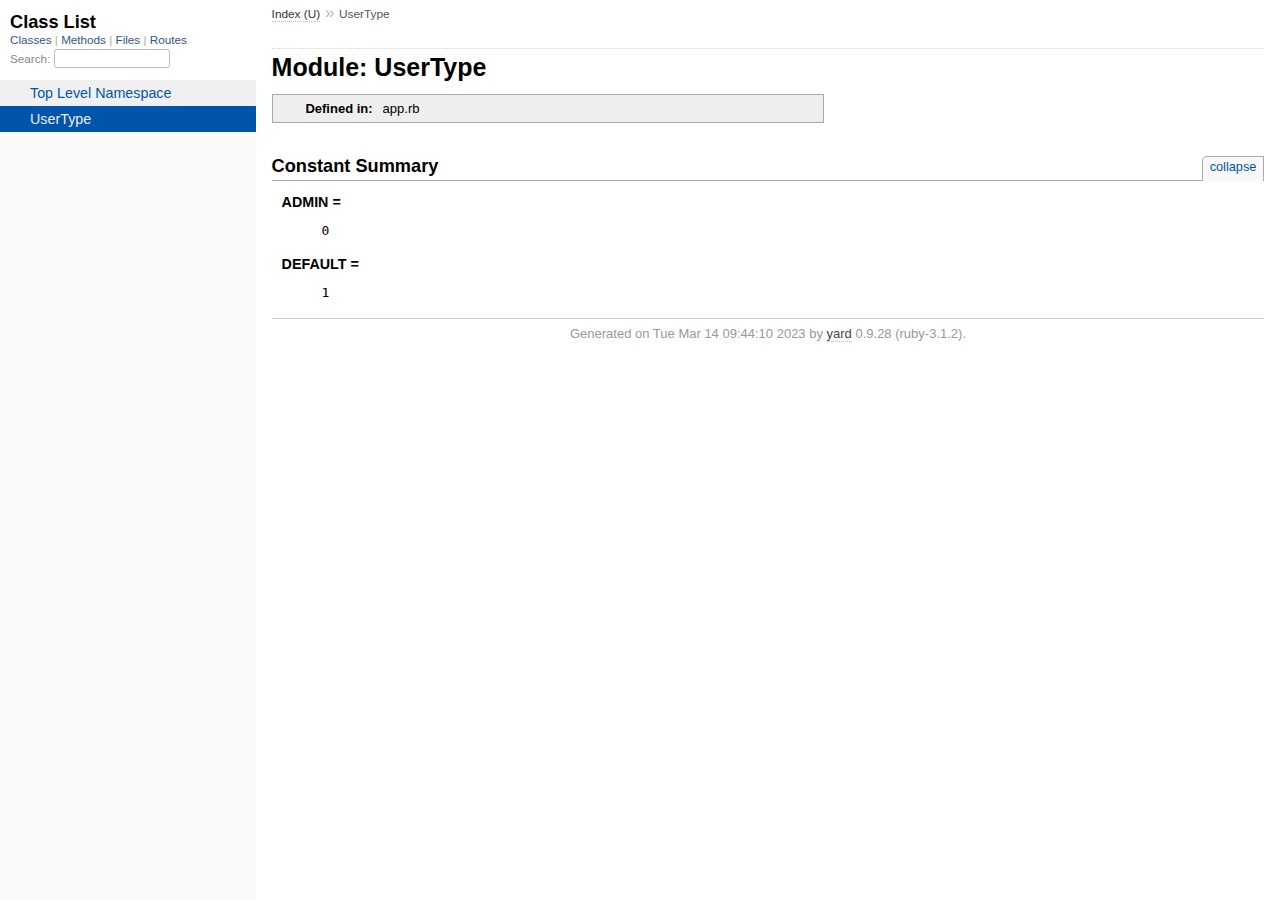
<file: doc/UserType.html>
<!DOCTYPE html>
<html>
  <head>
    <meta charset="utf-8">
<meta name="viewport" content="width=device-width, initial-scale=1.0">
<title>
  Module: UserType
  
    &mdash; Documentation by YARD 0.9.28
  
</title>

  <link rel="stylesheet" href="css/style.css" type="text/css" />

  <link rel="stylesheet" href="css/common.css" type="text/css" />

<script type="text/javascript">
  pathId = "UserType";
  relpath = '';
</script>


  <script type="text/javascript" charset="utf-8" src="js/jquery.js"></script>

  <script type="text/javascript" charset="utf-8" src="js/app.js"></script>

  <script type="text/javascript" charset="utf-8" src="js/custom.js"></script>


  </head>
  <body>
    <div class="nav_wrap">
      <iframe id="nav" src="class_list.html?1"></iframe>
      <div id="resizer"></div>
    </div>

    <div id="main" tabindex="-1">
      <div id="header">
        <div id="menu">
  
    <a href="_index.html">Index (U)</a> &raquo;
    
    
    <span class="title">UserType</span>
  
</div>

        <div id="search">
  
    <a class="full_list_link" id="class_list_link"
        href="class_list.html">

        <svg width="24" height="24">
          <rect x="0" y="4" width="24" height="4" rx="1" ry="1"></rect>
          <rect x="0" y="12" width="24" height="4" rx="1" ry="1"></rect>
          <rect x="0" y="20" width="24" height="4" rx="1" ry="1"></rect>
        </svg>
    </a>
  
</div>
        <div class="clear"></div>
      </div>

      <div id="content"><h1>Module: UserType
  
  
  
</h1>
<div class="box_info">
  

  
  
  
  
  

  

  
  <dl>
    <dt>Defined in:</dt>
    <dd>app.rb</dd>
  </dl>
  
</div>


  
    <h2>
      Constant Summary
      <small><a href="#" class="constants_summary_toggle">collapse</a></small>
    </h2>

    <dl class="constants">
      
        <dt id="ADMIN-constant" class="">ADMIN =
          
        </dt>
        <dd><pre class="code"><span class='int'>0</span></pre></dd>
      
        <dt id="DEFAULT-constant" class="">DEFAULT =
          
        </dt>
        <dd><pre class="code"><span class='int'>1</span></pre></dd>
      
    </dl>
  









</div>

      <div id="footer">
  Generated on Tue Mar 14 09:44:10 2023 by
  <a href="https://yardoc.org" title="Yay! A Ruby Documentation Tool" target="_parent">yard</a>
  0.9.28 (ruby-3.1.2).
</div>

    </div>
  </body>
</html>
</file>
<file: doc/css/style.css>
html {
  width: 100%;
  height: 100%;
}
body {
  font-family: "Lucida Sans", "Lucida Grande", Verdana, Arial, sans-serif;
  font-size: 13px;
  width: 100%;
  margin: 0;
  padding: 0;
  display: flex;
  display: -webkit-flex;
  display: -ms-flexbox;
}

#nav {
  position: relative;
  width: 100%;
  height: 100%;
  border: 0;
  border-right: 1px dotted #eee;
  overflow: auto;
}
.nav_wrap {
  margin: 0;
  padding: 0;
  width: 20%;
  height: 100%;
  position: relative;
  display: flex;
  display: -webkit-flex;
  display: -ms-flexbox;
  flex-shrink: 0;
  -webkit-flex-shrink: 0;
  -ms-flex: 1 0;
}
#resizer {
  position: absolute;
  right: -5px;
  top: 0;
  width: 10px;
  height: 100%;
  cursor: col-resize;
  z-index: 9999;
}
#main {
  flex: 5 1;
  -webkit-flex: 5 1;
  -ms-flex: 5 1;
  outline: none;
  position: relative;
  background: #fff;
  padding: 1.2em;
  padding-top: 0.2em;
  box-sizing: border-box;
}

@media (max-width: 920px) {
  .nav_wrap { width: 100%; top: 0; right: 0; overflow: visible; position: absolute; }
  #resizer { display: none; }
  #nav {
    z-index: 9999;
    background: #fff;
    display: none;
    position: absolute;
    top: 40px;
    right: 12px;
    width: 500px;
    max-width: 80%;
    height: 80%;
    overflow-y: scroll;
    border: 1px solid #999;
    border-collapse: collapse;
    box-shadow: -7px 5px 25px #aaa;
    border-radius: 2px;
  }
}

@media (min-width: 920px) {
  body { height: 100%; overflow: hidden; }
  #main { height: 100%; overflow: auto; }
  #search { display: none; }
}

#main img { max-width: 100%; }
h1 { font-size: 25px; margin: 1em 0 0.5em; padding-top: 4px; border-top: 1px dotted #d5d5d5; }
h1.noborder { border-top: 0px; margin-top: 0; padding-top: 4px; }
h1.title { margin-bottom: 10px; }
h1.alphaindex { margin-top: 0; font-size: 22px; }
h2 {
  padding: 0;
  padding-bottom: 3px;
  border-bottom: 1px #aaa solid;
  font-size: 1.4em;
  margin: 1.8em 0 0.5em;
  position: relative;
}
h2 small { font-weight: normal; font-size: 0.7em; display: inline; position: absolute; right: 0; }
h2 small a {
  display: block;
  height: 20px;
  border: 1px solid #aaa;
  border-bottom: 0;
  border-top-left-radius: 5px;
  background: #f8f8f8;
  position: relative;
  padding: 2px 7px;
}
.clear { clear: both; }
.inline { display: inline; }
.inline p:first-child { display: inline; }
.docstring, .tags, #filecontents { font-size: 15px; line-height: 1.5145em; }
.docstring p > code, .docstring p > tt, .tags p > code, .tags p > tt {
  color: #c7254e; background: #f9f2f4; padding: 2px 4px; font-size: 1em;
  border-radius: 4px;
}
.docstring h1, .docstring h2, .docstring h3, .docstring h4 { padding: 0; border: 0; border-bottom: 1px dotted #bbb; }
.docstring h1 { font-size: 1.2em; }
.docstring h2 { font-size: 1.1em; }
.docstring h3, .docstring h4 { font-size: 1em; border-bottom: 0; padding-top: 10px; }
.summary_desc .object_link a, .docstring .object_link a {
  font-family: monospace; font-size: 1.05em;
  color: #05a; background: #EDF4FA; padding: 2px 4px; font-size: 1em;
  border-radius: 4px;
}
.rdoc-term { padding-right: 25px; font-weight: bold; }
.rdoc-list p { margin: 0; padding: 0; margin-bottom: 4px; }
.summary_desc pre.code .object_link a, .docstring pre.code .object_link a {
  padding: 0px; background: inherit; color: inherit; border-radius: inherit;
}

/* style for <table> */
#filecontents table, .docstring table { border-collapse: collapse; }
#filecontents table th, #filecontents table td,
.docstring table th, .docstring table td { border: 1px solid #ccc; padding: 8px; padding-right: 17px; }
#filecontents table tr:nth-child(odd),
.docstring table tr:nth-child(odd) { background: #eee; }
#filecontents table tr:nth-child(even),
.docstring table tr:nth-child(even) { background: #fff; }
#filecontents table th, .docstring table th { background: #fff; }

/* style for <ul> */
#filecontents li > p, .docstring li > p { margin: 0px; }
#filecontents ul, .docstring ul { padding-left: 20px; }
/* style for <dl> */
#filecontents dl, .docstring dl { border: 1px solid #ccc; }
#filecontents dt, .docstring dt { background: #ddd; font-weight: bold; padding: 3px 5px; }
#filecontents dd, .docstring dd { padding: 5px 0px; margin-left: 18px; }
#filecontents dd > p, .docstring dd > p { margin: 0px; }

.note {
  color: #222;
  margin: 20px 0;
  padding: 10px;
  border: 1px solid #eee;
  border-radius: 3px;
  display: block;
}
.docstring .note {
  border-left-color: #ccc;
  border-left-width: 5px;
}
.note.todo { background: #ffffc5; border-color: #ececaa; }
.note.returns_void { background: #efefef; }
.note.deprecated { background: #ffe5e5; border-color: #e9dada; }
.note.title.deprecated { background: #ffe5e5; border-color: #e9dada; }
.note.private { background: #ffffc5; border-color: #ececaa; }
.note.title { padding: 3px 6px; font-size: 0.9em; font-family: "Lucida Sans", "Lucida Grande", Verdana, Arial, sans-serif; display: inline; }
.summary_signature + .note.title { margin-left: 7px; }
h1 .note.title { font-size: 0.5em; font-weight: normal; padding: 3px 5px; position: relative; top: -3px; text-transform: capitalize; }
.note.title { background: #efefef; }
.note.title.constructor { color: #fff; background: #6a98d6; border-color: #6689d6; }
.note.title.writeonly { color: #fff; background: #45a638; border-color: #2da31d; }
.note.title.readonly { color: #fff; background: #6a98d6; border-color: #6689d6; }
.note.title.private { background: #d5d5d5; border-color: #c5c5c5; }
.note.title.not_defined_here { background: transparent; border: none; font-style: italic; }
.discussion .note { margin-top: 6px; }
.discussion .note:first-child { margin-top: 0; }

h3.inherited {
  font-style: italic;
  font-family: "Lucida Sans", "Lucida Grande", Verdana, Arial, sans-serif;
  font-weight: normal;
  padding: 0;
  margin: 0;
  margin-top: 12px;
  margin-bottom: 3px;
  font-size: 13px;
}
p.inherited {
  padding: 0;
  margin: 0;
  margin-left: 25px;
}

.box_info dl {
  margin: 0;
  border: 0;
  width: 100%;
  font-size: 1em;
  display: flex;
  display: -webkit-flex;
  display: -ms-flexbox;
}
.box_info dl dt {
  flex-shrink: 0;
  -webkit-flex-shrink: 1;
  -ms-flex-shrink: 1;
  width: 100px;
  text-align: right;
  font-weight: bold;
  border: 1px solid #aaa;
  border-width: 1px 0px 0px 1px;
  padding: 6px 0;
  padding-right: 10px;
}
.box_info dl dd {
  flex-grow: 1;
  -webkit-flex-grow: 1;
  -ms-flex: 1;
  max-width: 420px;
  padding: 6px 0;
  padding-right: 20px;
  border: 1px solid #aaa;
  border-width: 1px 1px 0 0;
  overflow: hidden;
  position: relative;
}
.box_info dl:last-child > * {
  border-bottom: 1px solid #aaa;
}
.box_info dl:nth-child(odd) > * { background: #eee; }
.box_info dl:nth-child(even) > * { background: #fff; }
.box_info dl > * { margin: 0; }

ul.toplevel { list-style: none; padding-left: 0; font-size: 1.1em; }
.index_inline_list { padding-left: 0; font-size: 1.1em; }

.index_inline_list li {
  list-style: none;
  display: inline-block;
  padding: 0 12px;
  line-height: 30px;
  margin-bottom: 5px;
}

dl.constants { margin-left: 10px; }
dl.constants dt { font-weight: bold; font-size: 1.1em; margin-bottom: 5px; }
dl.constants.compact dt { display: inline-block; font-weight: normal }
dl.constants dd { width: 75%; white-space: pre; font-family: monospace; margin-bottom: 18px; }
dl.constants .docstring .note:first-child { margin-top: 5px; }

.summary_desc {
  margin-left: 32px;
  display: block;
  font-family: sans-serif;
  font-size: 1.1em;
  margin-top: 8px;
  line-height: 1.5145em;
  margin-bottom: 0.8em;
}
.summary_desc tt { font-size: 0.9em; }
dl.constants .note { padding: 2px 6px; padding-right: 12px; margin-top: 6px; }
dl.constants .docstring { margin-left: 32px; font-size: 0.9em; font-weight: normal; }
dl.constants .tags { padding-left: 32px; font-size: 0.9em; line-height: 0.8em; }
dl.constants .discussion *:first-child { margin-top: 0; }
dl.constants .discussion *:last-child { margin-bottom: 0; }

.method_details { border-top: 1px dotted #ccc; margin-top: 25px; padding-top: 0; }
.method_details.first { border: 0; margin-top: 5px; }
.method_details.first h3.signature { margin-top: 1em; }
p.signature, h3.signature {
  font-size: 1.1em; font-weight: normal; font-family: Monaco, Consolas, Courier, monospace;
  padding: 6px 10px; margin-top: 1em;
  background: #E8F4FF; border: 1px solid #d8d8e5; border-radius: 5px;
}
p.signature tt,
h3.signature tt { font-family: Monaco, Consolas, Courier, monospace; }
p.signature .overload,
h3.signature .overload { display: block; }
p.signature .extras,
h3.signature .extras { font-weight: normal; font-family: sans-serif; color: #444; font-size: 1em; }
p.signature .not_defined_here,
h3.signature .not_defined_here,
p.signature .aliases,
h3.signature .aliases { display: block; font-weight: normal; font-size: 0.9em; font-family: sans-serif; margin-top: 0px; color: #555; }
p.signature .aliases .names,
h3.signature .aliases .names { font-family: Monaco, Consolas, Courier, monospace; font-weight: bold; color: #000; font-size: 1.2em; }

.tags .tag_title { font-size: 1.05em; margin-bottom: 0; font-weight: bold; }
.tags .tag_title tt { color: initial; padding: initial; background: initial; }
.tags ul { margin-top: 5px; padding-left: 30px; list-style: square; }
.tags ul li { margin-bottom: 3px; }
.tags ul .name { font-family: monospace; font-weight: bold; }
.tags ul .note { padding: 3px 6px; }
.tags { margin-bottom: 12px; }

.tags .examples .tag_title { margin-bottom: 10px; font-weight: bold; }
.tags .examples .inline p { padding: 0; margin: 0; font-weight: bold; font-size: 1em; }
.tags .examples .inline p:before { content: "▸"; font-size: 1em; margin-right: 5px; }

.tags .overload .overload_item { list-style: none; margin-bottom: 25px; }
.tags .overload .overload_item .signature {
  padding: 2px 8px;
  background: #F1F8FF; border: 1px solid #d8d8e5; border-radius: 3px;
}
.tags .overload .signature { margin-left: -15px; font-family: monospace; display: block; font-size: 1.1em; }
.tags .overload .docstring { margin-top: 15px; }

.defines { display: none; }

#method_missing_details .notice.this { position: relative; top: -8px; color: #888; padding: 0; margin: 0; }

.showSource { font-size: 0.9em; }
.showSource a, .showSource a:visited { text-decoration: none; color: #666; }

#content a, #content a:visited { text-decoration: none; color: #05a; }
#content a:hover { background: #ffffa5; }

ul.summary {
  list-style: none;
  font-family: monospace;
  font-size: 1em;
  line-height: 1.5em;
  padding-left: 0px;
}
ul.summary a, ul.summary a:visited {
  text-decoration: none; font-size: 1.1em;
}
ul.summary li { margin-bottom: 5px; }
.summary_signature { padding: 4px 8px; background: #f8f8f8; border: 1px solid #f0f0f0; border-radius: 5px; }
.summary_signature:hover { background: #CFEBFF; border-color: #A4CCDA; cursor: pointer; }
.summary_signature.deprecated { background: #ffe5e5; border-color: #e9dada; }
ul.summary.compact li { display: inline-block; margin: 0px 5px 0px 0px; line-height: 2.6em;}
ul.summary.compact .summary_signature { padding: 5px 7px; padding-right: 4px; }
#content .summary_signature:hover a,
#content .summary_signature:hover a:visited {
  background: transparent;
  color: #049;
}

p.inherited a { font-family: monospace; font-size: 0.9em; }
p.inherited { word-spacing: 5px; font-size: 1.2em; }

p.children { font-size: 1.2em; }
p.children a { font-size: 0.9em; }
p.children strong { font-size: 0.8em; }
p.children strong.modules { padding-left: 5px; }

ul.fullTree { display: none; padding-left: 0; list-style: none; margin-left: 0; margin-bottom: 10px; }
ul.fullTree ul { margin-left: 0; padding-left: 0; list-style: none; }
ul.fullTree li { text-align: center; padding-top: 18px; padding-bottom: 12px; background: url([data-uri]) no-repeat top center; }
ul.fullTree li:first-child { padding-top: 0; background: transparent; }
ul.fullTree li:last-child { padding-bottom: 0; }
.showAll ul.fullTree { display: block; }
.showAll .inheritName { display: none; }

#search { position: absolute; right: 12px; top: 0px; z-index: 9000; }
#search a {
  display: block; float: left;
  padding: 4px 8px; text-decoration: none; color: #05a; fill: #05a;
  border: 1px solid #d8d8e5;
  border-bottom-left-radius: 3px; border-bottom-right-radius: 3px;
  background: #F1F8FF;
  box-shadow: -1px 1px 3px #ddd;
}
#search a:hover { background: #f5faff; color: #06b; fill: #06b; }
#search a.active {
  background: #568; padding-bottom: 20px; color: #fff; fill: #fff;
  border: 1px solid #457;
  border-top-left-radius: 5px; border-top-right-radius: 5px;
}
#search a.inactive { color: #999; fill: #999; }
.inheritanceTree, .toggleDefines {
  float: right;
  border-left: 1px solid #aaa;
  position: absolute; top: 0; right: 0;
  height: 100%;
  background: #f6f6f6;
  padding: 5px;
  min-width: 55px;
  text-align: center;
}

#menu { font-size: 1.3em; color: #bbb; }
#menu .title, #menu a { font-size: 0.7em; }
#menu .title a { font-size: 1em; }
#menu .title { color: #555; }
#menu a, #menu a:visited { color: #333; text-decoration: none; border-bottom: 1px dotted #bbd; }
#menu a:hover { color: #05a; }

#footer { margin-top: 15px; border-top: 1px solid #ccc; text-align: center; padding: 7px 0; color: #999; }
#footer a, #footer a:visited { color: #444; text-decoration: none; border-bottom: 1px dotted #bbd; }
#footer a:hover { color: #05a; }

#listing ul.alpha { font-size: 1.1em; }
#listing ul.alpha { margin: 0; padding: 0; padding-bottom: 10px; list-style: none; }
#listing ul.alpha li.letter { font-size: 1.4em; padding-bottom: 10px; }
#listing ul.alpha ul { margin: 0; padding-left: 15px; }
#listing ul small { color: #666; font-size: 0.7em; }

li.r1 { background: #f0f0f0; }
li.r2 { background: #fafafa; }

#content ul.summary li.deprecated .summary_signature a,
#content ul.summary li.deprecated .summary_signature a:visited { text-decoration: line-through; font-style: italic; }

#toc {
  position: relative;
  float: right;
  overflow-x: auto;
  right: -3px;
  margin-left: 20px;
  margin-bottom: 20px;
  padding: 20px; padding-right: 30px;
  max-width: 300px;
  z-index: 5000;
  background: #fefefe;
  border: 1px solid #ddd;
  box-shadow: -2px 2px 6px #bbb;
}
#toc .title { margin: 0; }
#toc ol { padding-left: 1.8em; }
#toc li { font-size: 1.1em; line-height: 1.7em; }
#toc > ol > li { font-size: 1.1em; font-weight: bold; }
#toc ol > li > ol { font-size: 0.9em; }
#toc ol ol > li > ol { padding-left: 2.3em; }
#toc ol + li { margin-top: 0.3em; }
#toc.hidden { padding: 10px; background: #fefefe; box-shadow: none; }
#toc.hidden:hover { background: #fafafa; }
#filecontents h1 + #toc.nofloat { margin-top: 0; }
@media (max-width: 560px) {
  #toc {
    margin-left: 0;
    margin-top: 16px;
    float: none;
    max-width: none;
  }
}

/* syntax highlighting */
.source_code { display: none; padding: 3px 8px; border-left: 8px solid #ddd; margin-top: 5px; }
#filecontents pre.code, .docstring pre.code, .source_code pre { font-family: monospace; }
#filecontents pre.code, .docstring pre.code { display: block; }
.source_code .lines { padding-right: 12px; color: #555; text-align: right; }
#filecontents pre.code, .docstring pre.code,
.tags pre.example {
  padding: 9px 14px;
  margin-top: 4px;
  border: 1px solid #e1e1e8;
  background: #f7f7f9;
  border-radius: 4px;
  font-size: 1em;
  overflow-x: auto;
  line-height: 1.2em;
}
pre.code { color: #000; tab-size: 2; }
pre.code .info.file { color: #555; }
pre.code .val { color: #036A07; }
pre.code .tstring_content,
pre.code .heredoc_beg, pre.code .heredoc_end,
pre.code .qwords_beg, pre.code .qwords_end, pre.code .qwords_sep,
pre.code .words_beg, pre.code .words_end, pre.code .words_sep,
pre.code .qsymbols_beg, pre.code .qsymbols_end, pre.code .qsymbols_sep,
pre.code .symbols_beg, pre.code .symbols_end, pre.code .symbols_sep,
pre.code .tstring, pre.code .dstring { color: #036A07; }
pre.code .fid, pre.code .rubyid_new, pre.code .rubyid_to_s,
pre.code .rubyid_to_sym, pre.code .rubyid_to_f,
pre.code .dot + pre.code .id,
pre.code .rubyid_to_i pre.code .rubyid_each { color: #0085FF; }
pre.code .comment { color: #0066FF; }
pre.code .const, pre.code .constant { color: #585CF6; }
pre.code .label,
pre.code .symbol { color: #C5060B; }
pre.code .kw,
pre.code .rubyid_require,
pre.code .rubyid_extend,
pre.code .rubyid_include { color: #0000FF; }
pre.code .ivar { color: #318495; }
pre.code .gvar,
pre.code .rubyid_backref,
pre.code .rubyid_nth_ref { color: #6D79DE; }
pre.code .regexp, .dregexp { color: #036A07; }
pre.code a { border-bottom: 1px dotted #bbf; }
/* inline code */
*:not(pre) > code {
	padding: 1px 3px 1px 3px;
	border: 1px solid #E1E1E8;
	background: #F7F7F9;
	border-radius: 4px;
}

/* Color fix for links */
#content .summary_desc pre.code .id > .object_link a, /* identifier */
#content .docstring pre.code .id > .object_link a { color: #0085FF; }
#content .summary_desc pre.code .const > .object_link a, /* constant */
#content .docstring pre.code .const > .object_link a { color: #585CF6; }
</file>
<file: doc/css/common.css>
/* Override this file with custom rules */
</file>
<file: doc/css/full_list.css>
body {
  margin: 0;
  font-family: "Lucida Sans", "Lucida Grande", Verdana, Arial, sans-serif;
  font-size: 13px;
  height: 101%;
  overflow-x: hidden;
  background: #fafafa;
}

h1 { padding: 12px 10px; padding-bottom: 0; margin: 0; font-size: 1.4em; }
.clear { clear: both; }
.fixed_header { position: fixed; background: #fff; width: 100%; padding-bottom: 10px; margin-top: 0; top: 0; z-index: 9999; height: 70px; }
#search { position: absolute; right: 5px; top: 9px; padding-left: 24px; }
#content.insearch #search, #content.insearch #noresults { background: url([data-uri]) no-repeat center left; }
#full_list { padding: 0; list-style: none; margin-left: 0; margin-top: 80px; font-size: 1.1em; }
#full_list ul { padding: 0; }
#full_list li { padding: 0; margin: 0; list-style: none; }
#full_list li .item { padding: 5px 5px 5px 12px; }
#noresults { padding: 7px 12px; background: #fff; }
#content.insearch #noresults { margin-left: 7px; }
li.collapsed ul { display: none; }
li a.toggle { cursor: default; position: relative; left: -5px; top: 4px; text-indent: -999px; width: 10px; height: 9px; margin-left: -10px; display: block; float: left; background: url([data-uri]) no-repeat bottom left; }
li.collapsed a.toggle { opacity: 0.5; cursor: default; background-position: top left; }
li { color: #888; cursor: pointer; }
li.deprecated { text-decoration: line-through; font-style: italic; }
li.odd { background: #f0f0f0; }
li.even { background: #fafafa; }
.item:hover { background: #ddd; }
li small:before { content: "("; }
li small:after { content: ")"; }
li small.search_info { display: none; }
a, a:visited { text-decoration: none; color: #05a; }
li.clicked > .item { background: #05a; color: #ccc; }
li.clicked > .item a, li.clicked > .item a:visited { color: #eee; }
li.clicked > .item a.toggle { opacity: 0.5; background-position: bottom right; }
li.collapsed.clicked a.toggle { background-position: top right; }
#search input { border: 1px solid #bbb; border-radius: 3px; }
#full_list_nav { margin-left: 10px; font-size: 0.9em; display: block; color: #aaa; }
#full_list_nav a, #nav a:visited { color: #358; }
#full_list_nav a:hover { background: transparent; color: #5af; }
#full_list_nav span:after { content: ' | '; }
#full_list_nav span:last-child:after { content: ''; }

#content h1 { margin-top: 0; }
li { white-space: nowrap; cursor: normal; }
li small { display: block; font-size: 0.8em; }
li small:before { content: ""; }
li small:after { content: ""; }
li small.search_info { display: none; }
#search { width: 170px; position: static; margin: 3px; margin-left: 10px; font-size: 0.9em; color: #888; padding-left: 0; padding-right: 24px; }
#content.insearch #search { background-position: center right; }
#search input { width: 110px; }

#full_list.insearch ul { display: block; }
#full_list.insearch .item { display: none; }
#full_list.insearch .found { display: block; padding-left: 11px !important; }
#full_list.insearch li a.toggle { display: none; }
#full_list.insearch li small.search_info { display: block; }
</file>
